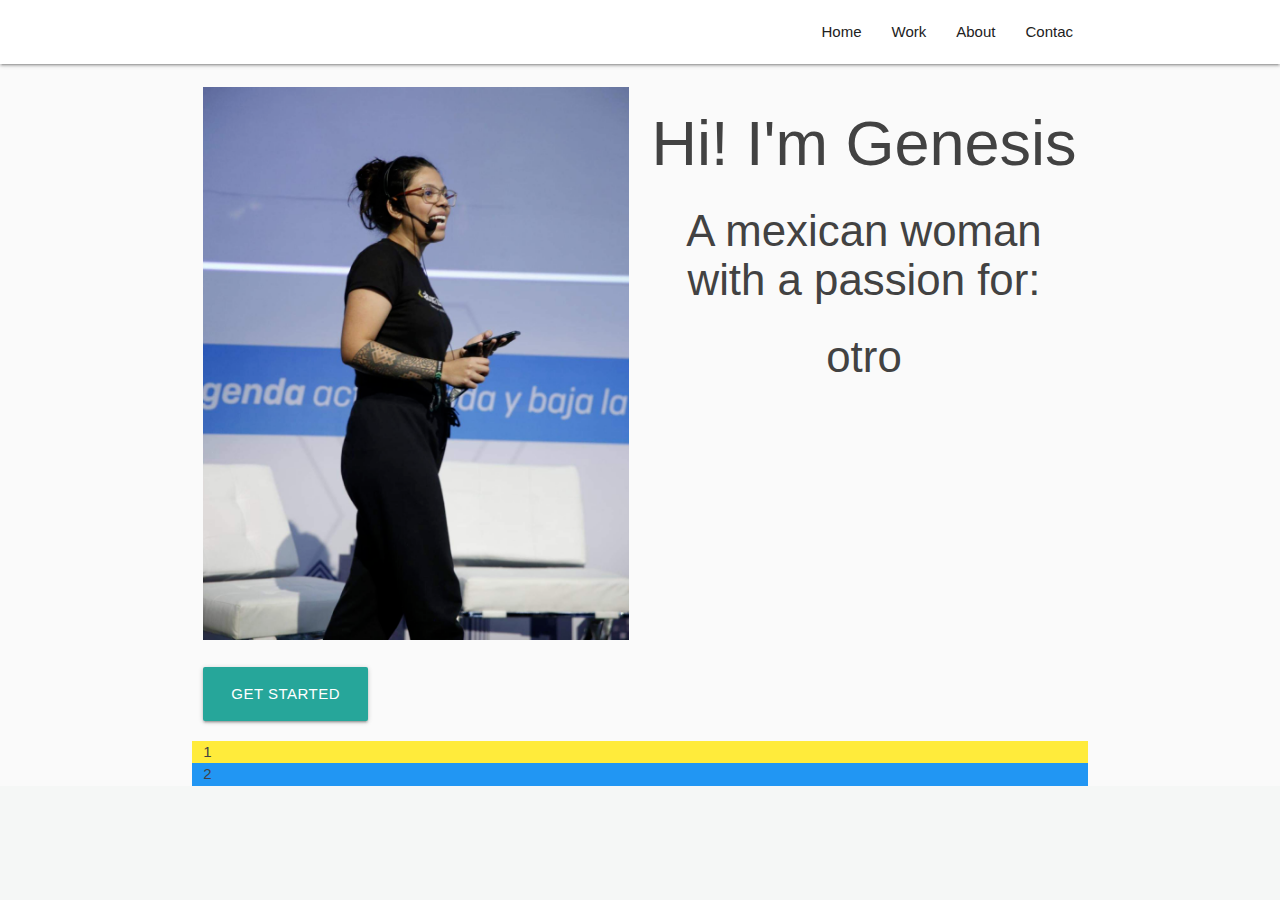
<file: index.html>
<!DOCTYPE html>
<html lang="en">
<head>
  <meta charset="UTF-8">
  <meta name="viewport" content="width=device-width, initial-scale=1.0">
  <meta http-equiv="X-UA-Compatible" content="ie=edge">
  
  <link href="https://fonts.googleapis.com/icon?family=Material+Icons" rel="stylesheet">
  <!-- Compiled and minified CSS -->
  <link href="src/style.css" type="text/css" rel="stylesheet" media="screen,projection"/>
  <link rel="stylesheet" href="https://cdnjs.cloudflare.com/ajax/libs/materialize/1.0.0/css/materialize.min.css"> 
       
  <title>Gen</title>
</head>
<body class="grey lighten-5">
  <nav class="white" role="navigation">
    <div class="nav-wrapper container">
      <a id="logo-container" href="#" class="brand-logo circles"></a>
      <ul class="right hide-on-med-and-downs">
        <li class="grey-text"><a href="#" class="grey-text text-darken-4">Home</a></li>
        <li><a href="#" class="grey-text text-darken-4">Work</a></li>
        <li><a href="#" class="grey-text text-darken-4">About</a></li>
        <li><a href="#" class="grey-text text-darken-4">Contac</a></li>
      </ul>

      <!-- NavBar Responsive -->

      <ul id="nav-mobile" class="sidenav">
        <li><a href="#">Home</a></li>
        <li><a href="#">Work</a></li>
        <li><a href="#">About</a></li>
        <li><a href="#">Contac</a></li>
      </ul>
      <a href="#" data-target="nav-mobile" class="sidenav-trigger"><i class="material-icons">menu</i></a>
    </div>
  </nav>

  <!-- Home Seccion -->
  <div class="container">
    <div class="row">
        <br>
      <div class="col m6 s12">
        <img class="responsive-img" src="img/talent_land.png" alt="">
      </div>
      <div class="col m6  s12">
        <br> 
        <h1 class="header center">Hi! I'm Genesis</h1>
        <h3 class="header center">A mexican woman <br> with a passion for:</h3>
        
        <h3 class="center" id="loopText">otro</h3>
      </div>
    </div>
    <div class="row">
      <div class="col m3">
      <a class="btn-large waves-effect waves-light teal lighten-1">Get Started</a>
    </div>
    </div>
  </div>

  <div class="container">
    <div class="row">
      <div class="col m12 s12 yellow">1</div>
      <div class="col m12  s12 blue">2</div>
    </div>
  </div>
    <!-- Compiled and minified JavaScript -->
    <script src="https://cdnjs.cloudflare.com/ajax/libs/materialize/1.0.0/js/materialize.min.js"></script>

</body>
</html>
</file>
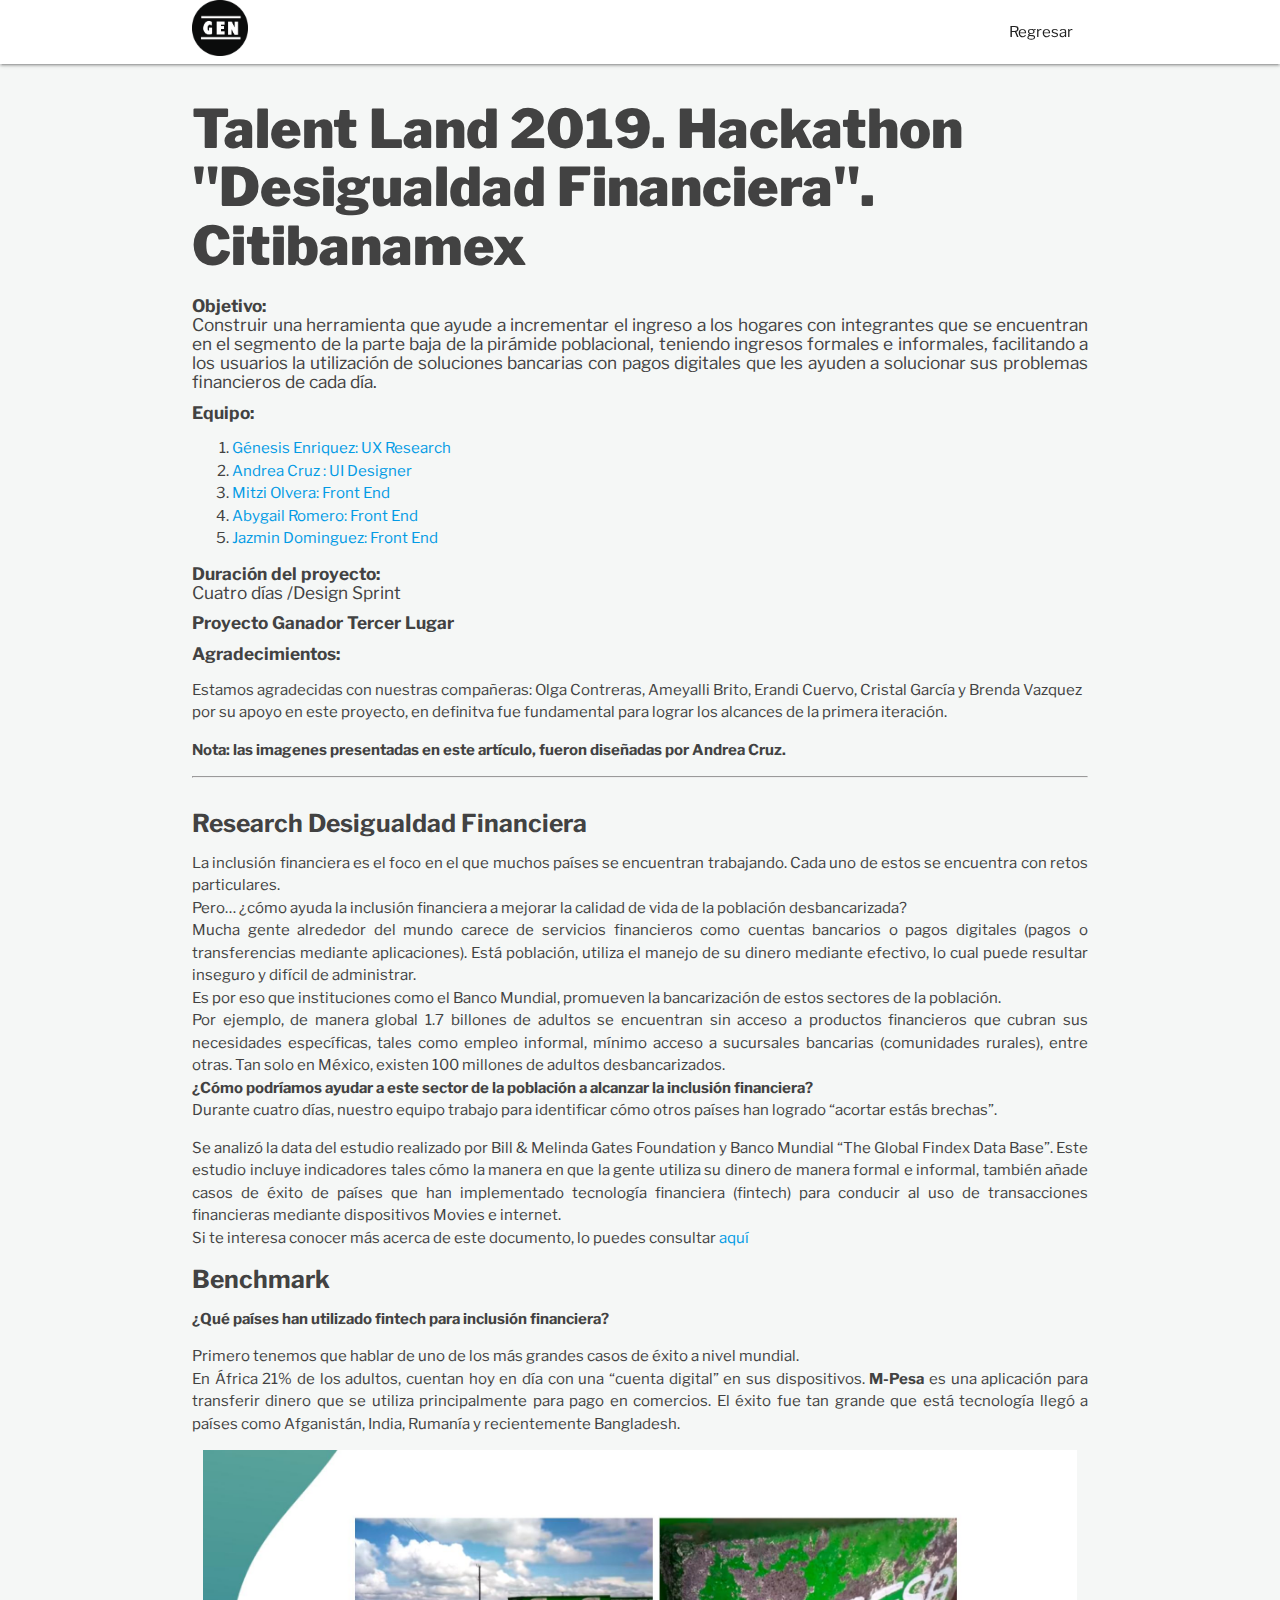
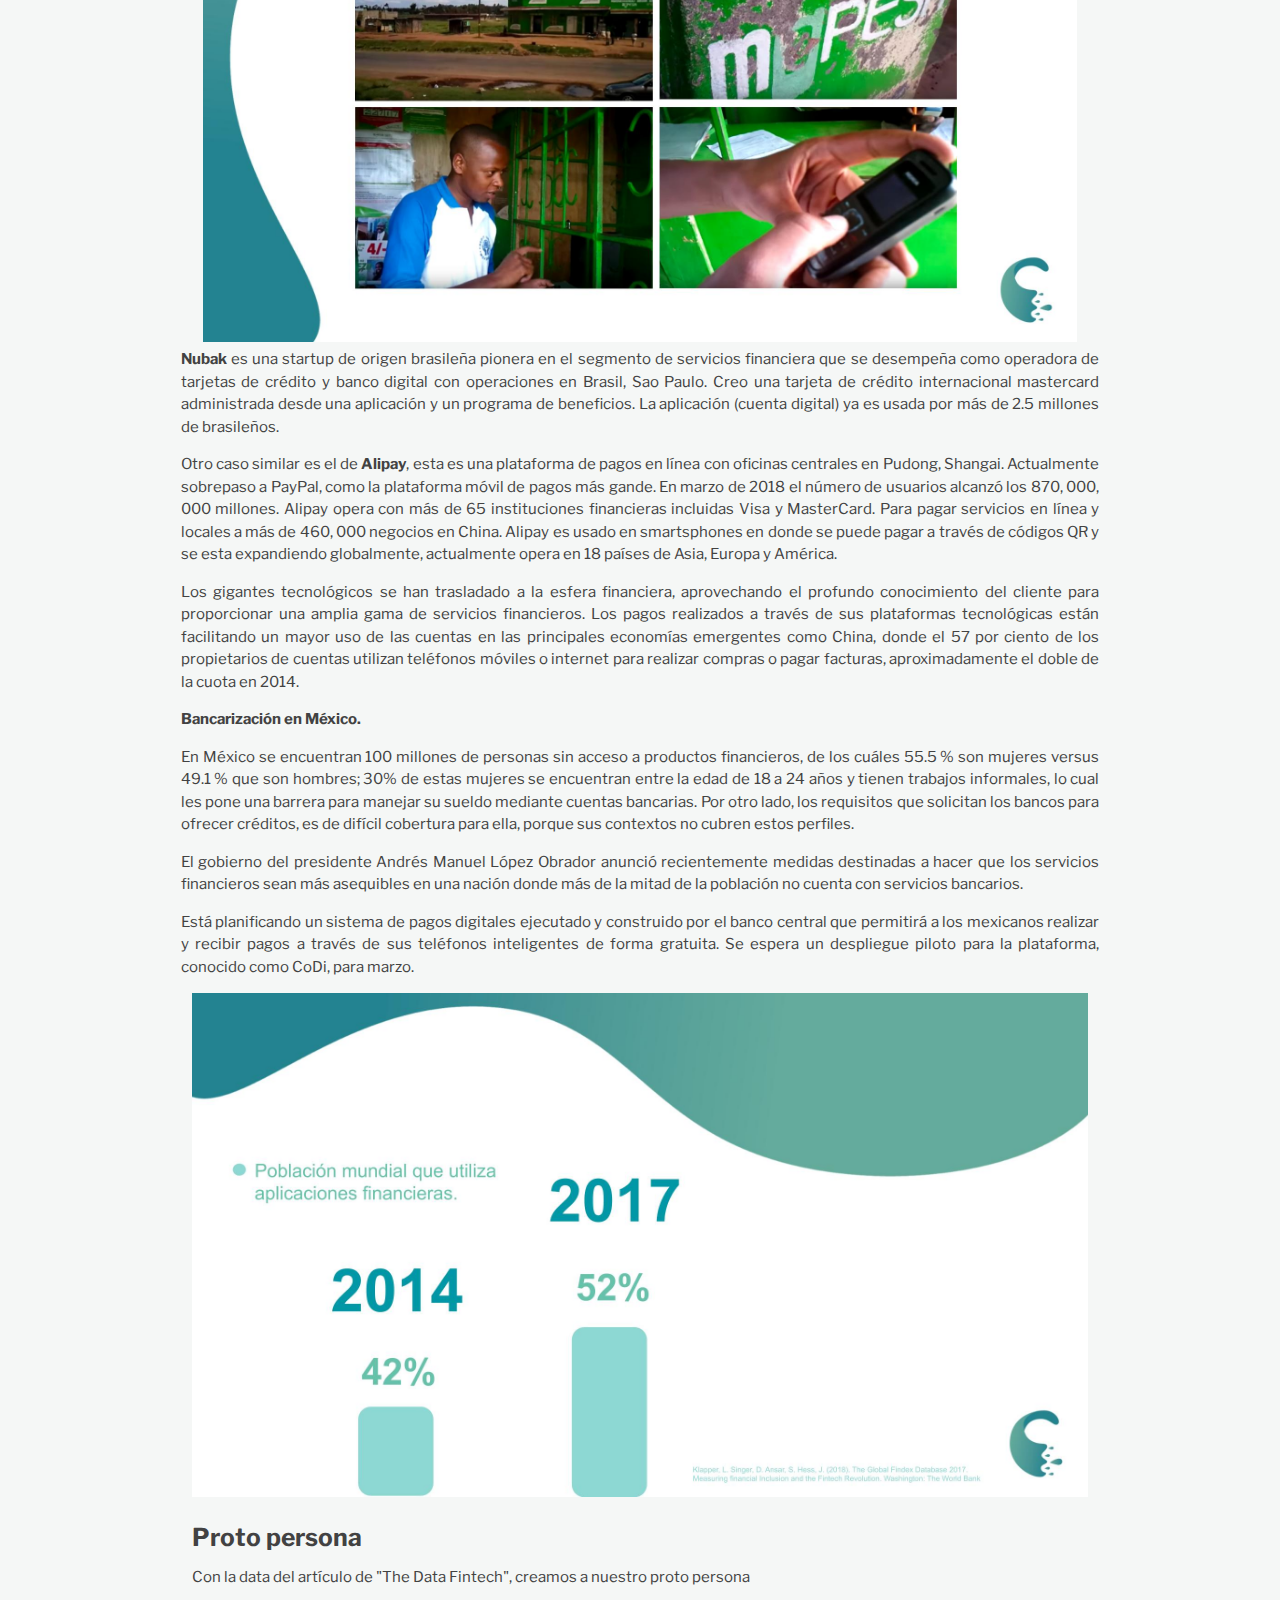
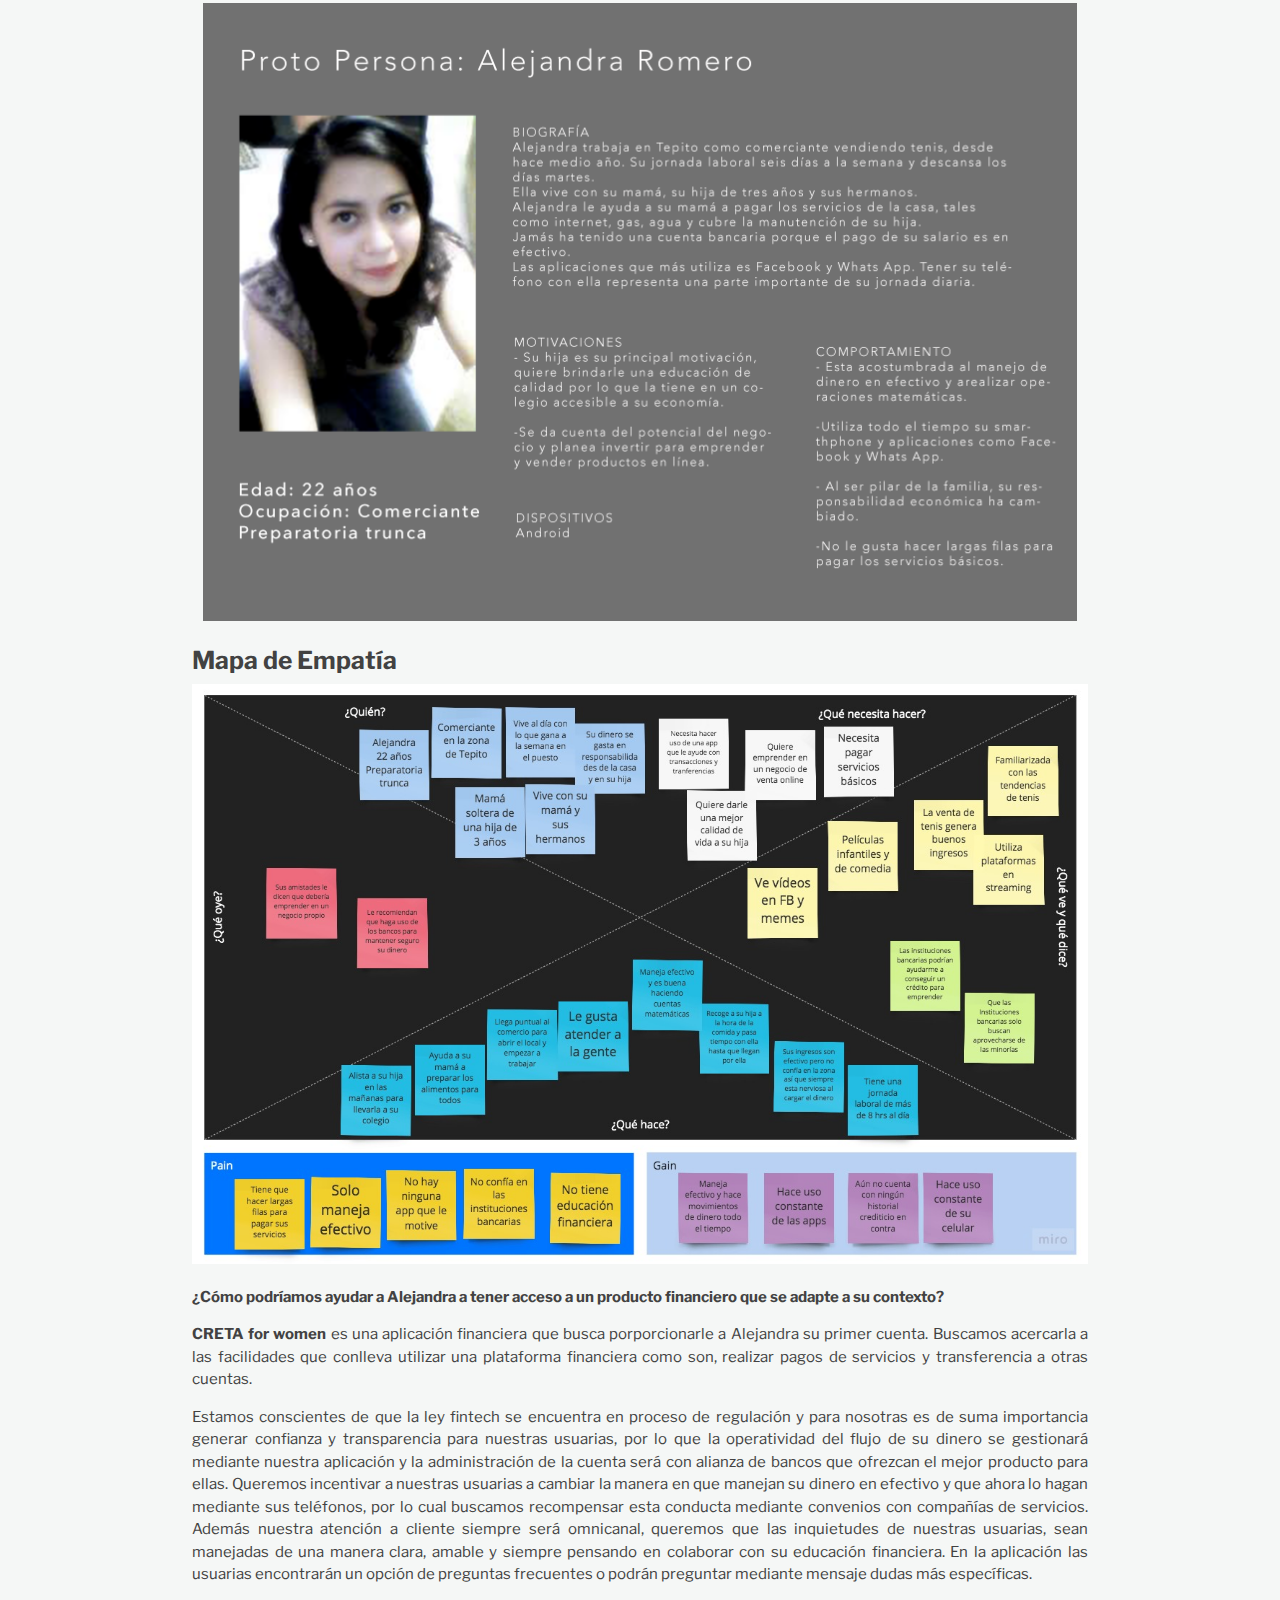
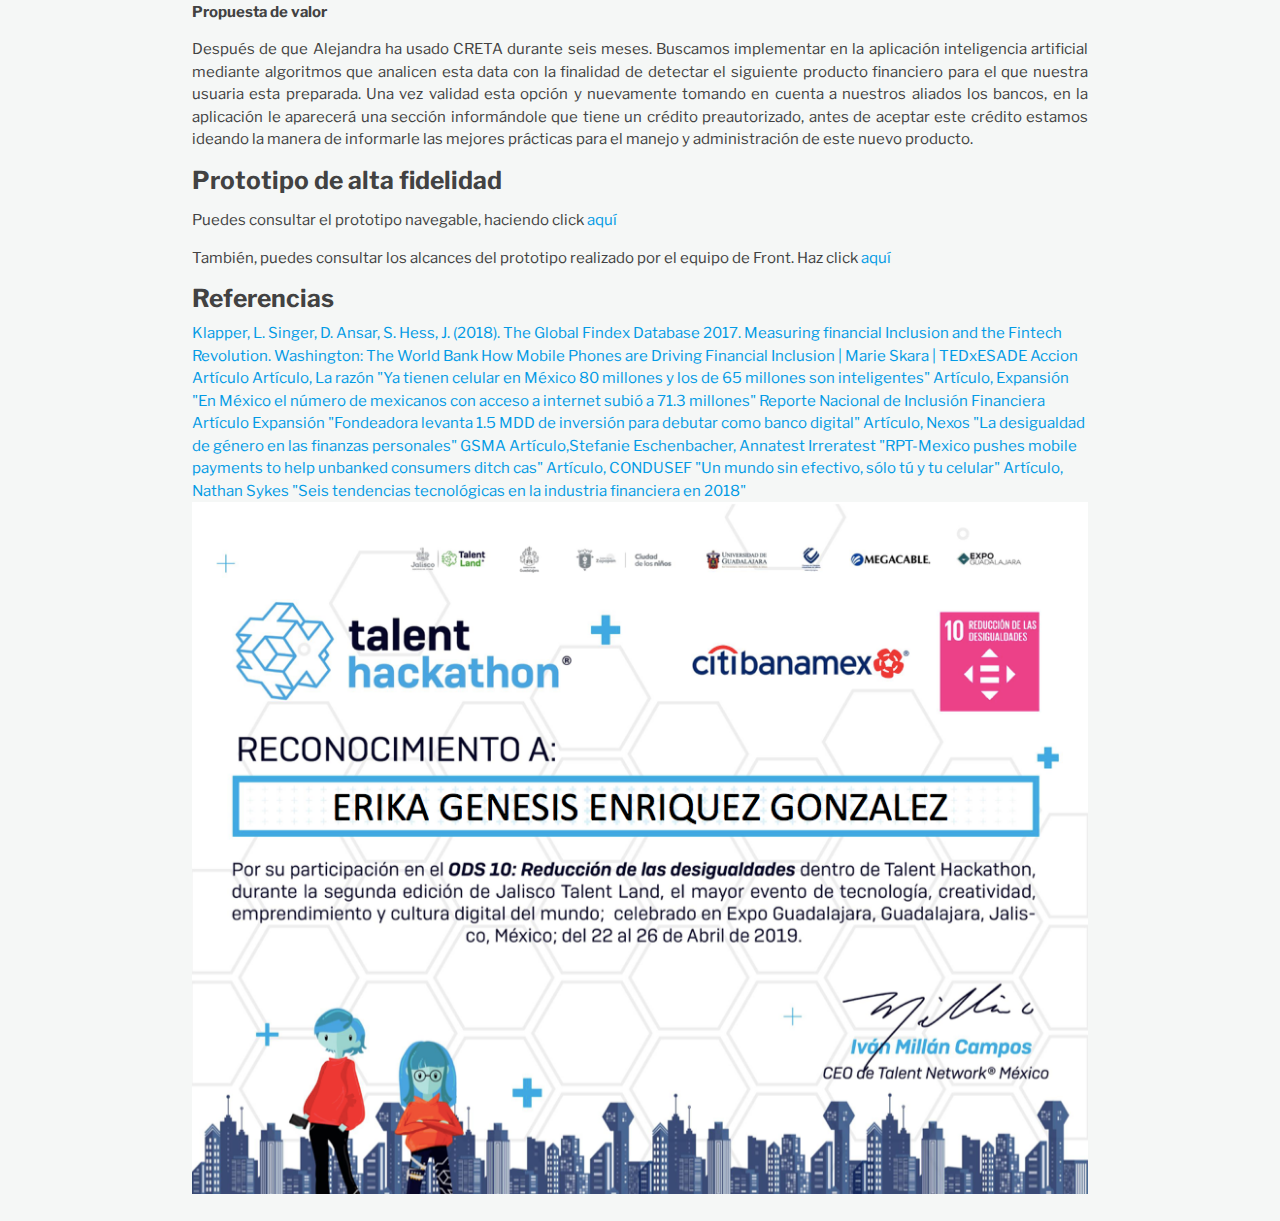
<file: src/proyectos/creta.html>
<!DOCTYPE html>
<html lang="en">
<head>
    <meta charset="UTF-8">
    <meta name="viewport" content="width=device-width, initial-scale=1.0">
    <meta http-equiv="X-UA-Compatible" content="ie=edge">
          <!-- Compiled and minified CSS -->
  <link href="../style.css" type="text/css" rel="stylesheet" media="screen,projection"/>
  <link href="https://fonts.googleapis.com/css?family=Libre+Franklin:400,700,900&display=swap" rel="stylesheet">
  <link rel="stylesheet" href="https://cdnjs.cloudflare.com/ajax/libs/materialize/1.0.0/css/materialize.min.css"> 
  <link href="https://fonts.googleapis.com/icon?family=Material+Icons" rel="stylesheet">

    <title>Proyecto Creta</title>
</head>
<body>
    <div class="navbar-fixed">
        <nav class="white" role="navigation">
          <div class="nav-wrapper container"> 
            <div id="logo-container" href="/Portafolio/indexE.html" class="brand-logo"><img class="responsive-img" src="../../img/logo_1.png" width="56" height="auto"></div>
            <a href="#" data-target="nav-mobile" class="sidenav-trigger grey-text text-darken-4"><i class="material-icons">menu</i></a>
            <ul class="right hide-on-med-and-down">
              <li><a href="/Portafolio/indexE.html"  class="grey-text text-darken-4">Regresar</a></li>
              <!-- <li><a href="" class="grey-text text-darken-4">PORTAFOLIO</a></li>
              <li><a href="#" class="grey-text text-darken-4">SOBRE MI</a></li>
              <li><a href="#" class="grey-text text-darken-4">CONTACTO</a></li>
              <li><a href="#" class="grey-text text-darken-4">EN</a></li> -->
            </ul>
          </div>
        </div>

            <!-- NavBar Responsive -->
            <ul id="nav-mobile" class="sidenav">
              <br>
              <li><a href="/Portafolio/indexE.html">Regresar</a></li>
              <!-- <li><a href="#">PORTAFOLIO</a></li>
              <li><a href="#">SOBRE MI</a></li>
              <li><a href="#">CONTACTO</a></li>
              <li><a href="#">EN</a></li> -->
            </ul>
        </nav>

        <div class="container">
            <h2 class="section-headers">Talent Land 2019. Hackathon "Desigualdad Financiera". Citibanamex</h2>
            <div class="row col m12 s12">
                <h6 ALIGN="justify"> <b> Objetivo: </b> <br> Construir una herramienta que ayude a incrementar el ingreso a los hogares con integrantes que se encuentran en el segmento de la parte baja de la pirámide poblacional, teniendo ingresos formales e informales, facilitando a los usuarios la utilización de soluciones bancarias con pagos digitales que les ayuden a solucionar sus problemas financieros de cada día.</h6>
                <h6> <b>Equipo:</b></h6>
                <ol>
                    <li ALIGN="justify"> <a href="https://www.linkedin.com/in/genesis-enriquez/" target="_blank"> Génesis Enriquez: UX Research</a></li>
                    <li ALIGN="justify"> <a href="https://www.linkedin.com/in/andiecruz/" target="_blank"> Andrea Cruz : UI Designer</a></li>
                    <li ALIGN="justify"> <a href="http://www.linkedin.com/in/mitziolvera" target="_blank">Mitzi Olvera: Front End</a> </li>
                    <li ALIGN="justify"> <a href="https://www.linkedin.com/in/abygail-romero/" target="_blank"> Abygail Romero: Front End</a></li>
                    <li ALIGN="justify"> <a href="https://www.linkedin.com/in/jazdominguez/" target="_blank"> Jazmin Dominguez: Front End</a></li>

                </ol>
                <h6> <b>Duración del proyecto:</b> <br> Cuatro días /Design Sprint</h6>
                <h6> <b>Proyecto Ganador Tercer Lugar</b></h6>


                <h6> <b>Agradecimientos:</b></h6>
                <p ALIGN="justify"></p>Estamos agradecidas con nuestras compañeras: Olga Contreras, Ameyalli Brito, Erandi Cuervo, Cristal García y Brenda Vazquez por su apoyo en este proyecto, en definitva fue fundamental para lograr los alcances de la primera iteración.</p>
                <p ALIGN="justify"></p> <b>Nota: las imagenes presentadas en este artículo, fueron diseñadas por Andrea Cruz.</b> </p>

                <hr>

                <div class="row">
                    <div class="col m12 s12">
                            <h5> <b> Research Desigualdad Financiera</b></h5>
                            <p ALIGN="justify">La inclusión financiera es el foco en el que muchos países se encuentran trabajando. Cada uno de estos se encuentra con retos particulares. <br>

                                    Pero… ¿cómo ayuda la inclusión financiera a mejorar la calidad de vida de la población desbancarizada? <br>
                                    
                                    Mucha gente alrededor del mundo carece de servicios financieros como cuentas bancarios o pagos digitales (pagos o transferencias mediante aplicaciones). Está población, utiliza el manejo de su dinero mediante efectivo, lo cual puede resultar inseguro y difícil de administrar. <br>
                                    
                                    Es por eso que instituciones como el Banco Mundial, promueven la bancarización de estos sectores de la población. <br>
                                    
                                    Por ejemplo, de manera global 1.7 billones de adultos se encuentran sin acceso a productos financieros que cubran sus necesidades específicas, tales como empleo informal, mínimo acceso a sucursales bancarias (comunidades rurales), entre otras. Tan solo en México, existen 100 millones de adultos desbancarizados. <br>
                                    
                                   <b> ¿Cómo podríamos ayudar a este sector de la población a alcanzar la inclusión financiera?</b> <br>
                                    
                                    Durante cuatro días, nuestro equipo trabajo para identificar cómo otros países han logrado “acortar estás brechas”.</p>

                                    <p ALIGN="justify">Se analizó la data del estudio realizado por Bill & Melinda Gates Foundation y Banco Mundial “The Global Findex Data Base”. Este estudio incluye indicadores tales cómo la manera en que la gente utiliza su dinero de manera formal e informal, también añade casos de éxito de países que han implementado tecnología financiera (fintech) para conducir al uso de transacciones financieras mediante dispositivos Movies e internet. <br>

                                            Si te interesa conocer más acerca de este documento, lo puedes consultar <a href="https://globalfindex.worldbank.org/"> aquí</a></p>

                                            <h5> <b> Benchmark</b></h5>

                                            <p ALIGN="justify"> <b>¿Qué países han utilizado fintech para inclusión financiera?</b> </p>

                                            <p ALIGN="justify">Primero tenemos que hablar de uno de los más grandes casos de éxito a nivel mundial. <br>
                                                    En África 21% de los adultos, cuentan hoy en día con una “cuenta digital” en sus dispositivos. <b>M-Pesa</b> es una aplicación para transferir dinero que se utiliza principalmente para pago en comercios. El éxito fue tan grande que está tecnología llegó a países como Afganistán, India, Rumanía y recientemente Bangladesh.</p>
                                                    <div class="col m12 s12 center">
                                                            <img src="../proyectos/img_proyectos/Creta/m_pesa.jpg" alt="" class="center responsive-img">
                                                          </div>
                                                        </div>
                      
                                            <p ALIGN="justify"> <b> Nubak</b> es una startup de origen brasileña pionera en el segmento de servicios financiera que se desempeña como operadora de tarjetas de crédito y banco digital con operaciones en Brasil, Sao Paulo. Creo una tarjeta de crédito internacional mastercard administrada desde una aplicación y un programa de beneficios. La aplicación (cuenta digital) ya es usada por más de 2.5 millones de brasileños.</p>
                                            <p ALIGN="justify"> Otro caso similar es el de  <b> Alipay</b>, esta es una plataforma de pagos en línea con oficinas centrales en Pudong, Shangai. Actualmente sobrepaso a PayPal, como la plataforma móvil de pagos más gande. En marzo de 2018 el número de usuarios alcanzó los 870, 000, 000 millones. Alipay opera con más de 65 instituciones financieras incluidas Visa y MasterCard. Para pagar servicios en línea y locales a más de 460, 000 negocios en China. Alipay es usado en smartsphones en donde se puede pagar a través de códigos QR y se esta expandiendo globalmente, actualmente opera en 18 países de Asia, Europa y América.</p>
                                            <p ALIGN="justify">Los gigantes tecnológicos se han trasladado a la esfera financiera, aprovechando el profundo conocimiento del cliente para proporcionar una amplia gama de servicios financieros. Los pagos realizados a través de sus plataformas tecnológicas están facilitando un mayor uso de las cuentas en las principales economías emergentes como China, donde el 57 por ciento de los propietarios de cuentas utilizan teléfonos móviles o internet para realizar compras o pagar facturas, aproximadamente el doble de la cuota en 2014.</p>
                                            <p ALIGN="justify"> <b>Bancarización en México.</b> </p>
                                            <p ALIGN="justify">En México se encuentran 100 millones de personas sin acceso a productos financieros, de los cuáles 55.5 % son mujeres versus 49.1 % que son hombres; 30% de estas mujeres se encuentran entre la edad de 18 a 24 años y tienen trabajos informales, lo cual les pone una barrera para manejar su sueldo mediante cuentas bancarias. Por otro lado, los requisitos que solicitan los bancos para ofrecer créditos, es de difícil cobertura para ella, porque sus contextos no cubren estos perfiles.</p>
                                            <p ALIGN="justify">El gobierno del presidente Andrés Manuel López Obrador anunció recientemente medidas destinadas a hacer que los servicios financieros sean más asequibles en una nación donde más de la mitad de la población no cuenta con servicios bancarios.</p>
                                            <p ALIGN="justify">Está planificando un sistema de pagos digitales ejecutado y construido por el banco central que permitirá a los mexicanos realizar y recibir pagos a través de sus teléfonos inteligentes de forma gratuita. Se espera un despliegue piloto para la plataforma, conocido como CoDi, para marzo.</p>
                                            <div class="col m12 s12 center">
                                                    <img src="../proyectos/img_proyectos/Creta/consume_telefonia.jpg" alt="" class="center responsive-img">
                                                  </div>    
                                                </div>

                                                <h5> <b> Proto persona</b></h5>
                                            <p ALIGN="justify">Con la data del artículo de "The Data Fintech", creamos a nuestro proto persona</p>
                                            <div class="col m12 s12 center">
                                                    <img src="../proyectos/img_proyectos/Creta/protoPersona.png" alt="" class="center responsive-img">
                                                  </div>    
                                                </div>

                                                <h5> <b> Mapa de Empatía</b></h5>
                                                <div class="col m12 s12 center">
                                                        <img src="../proyectos/img_proyectos/Creta/mapa_empatia.jpg" alt="" class="center responsive-img">
                                                      </div>  
                                                      <p ALIGN="justify"> <b>¿Cómo podríamos ayudar a Alejandra a tener acceso a un producto financiero que se adapte a su contexto?</b> </p>
                                                      <p ALIGN="justify"> <b> CRETA for women</b> es una aplicación financiera que busca porporcionarle a Alejandra su primer cuenta. Buscamos acercarla a las facilidades que conlleva utilizar una plataforma financiera como son, realizar pagos de servicios y transferencia a otras cuentas.</p>
                                                      <p ALIGN="justify">Estamos conscientes de que la ley fintech se encuentra en proceso de regulación y para nosotras es de suma importancia generar confianza y transparencia para nuestras usuarias, por lo que la operatividad del flujo de su dinero se gestionará mediante nuestra aplicación y la administración de la cuenta será con alianza de bancos que ofrezcan el mejor producto para ellas. Queremos incentivar a nuestras usuarias a cambiar la manera en que manejan su dinero en efectivo y que ahora lo hagan mediante sus teléfonos, por lo cual buscamos recompensar esta conducta mediante convenios con compañías de servicios. Además nuestra atención a cliente siempre será omnicanal, queremos que las inquietudes de nuestras usuarias, sean manejadas de una manera clara, amable y siempre pensando en colaborar con su educación financiera. En la aplicación las usuarias encontrarán un opción de preguntas frecuentes o podrán preguntar mediante mensaje dudas más específicas.</p>
                                                      <p ALIGN="justify"> <b>Propuesta de valor</b> </p>
                                                      <p ALIGN="justify">Después de que Alejandra ha usado CRETA durante seis meses. Buscamos implementar en la aplicación inteligencia artificial mediante algoritmos que analicen esta data con la finalidad de detectar el siguiente producto financiero para el que nuestra usuaria esta preparada. Una vez validad esta opción y nuevamente tomando en cuenta a nuestros aliados los bancos, en la aplicación le aparecerá una sección informándole que tiene un crédito preautorizado, antes de aceptar este crédito estamos ideando la manera de informarle las mejores prácticas para el manejo y administración de este nuevo producto.</p>

                                                      <h5> <b> Prototipo de alta fidelidad</b></h5>

                                                      <p ALIGN="justify">Puedes consultar el prototipo navegable, haciendo click <a href="https://marvelapp.com/5g8iija/screen/56123421">aquí</a> </p>
                                                      <p ALIGN="justify">También, puedes consultar los alcances del prototipo realizado por el equipo de Front. Haz click <a href="https://mitziyolotzin.github.io/CRETA/src/index.html">aquí</a></p>


                                                      <h5> <b>Referencias</b></h5>
                                                      <a ALIGN="justify" href="">Klapper, L. Singer, D. Ansar, S. Hess, J. (2018). The Global Findex Database 2017. Measuring financial Inclusion and the Fintech Revolution. Washington: The World Bank</a>
                                                      <a ALIGN="justify" href="https://www.youtube.com/watch?v=1O83CnrKfkk"> How Mobile Phones are Driving Financial Inclusion | Marie Skara | TEDxESADE Accion Artículo</a>
                                                      <a ALIGN="justify" href="https://www.razon.com.mx/mexico/ya-tienen-celular-en-mexico-80-millones-y-los-de-65-millones-son-inteligentes/">Artículo, La razón "Ya tienen celular en México 80 millones y los de 65 millones son inteligentes"</a>
                                                      <a ALIGN="justify" href="https://expansion.mx/tecnologia/2018/02/20/en-mexico-hay-713-millones-de-mexicanos-con-acceso-a-internet">Artículo, Expansión "En México el número de mexicanos con acceso a internet subió a 71.3 millones"</a>
                                                      <a ALIGN="justify" href="https://www.cnbv.gob.mx/Inclusi%C3%B3n/Documents/Reportes%20de%20IF/Reporte%20de%20Inclusion%20Financiera%208.pdf">Reporte Nacional de Inclusión Financiera</a>
                                                      <a ALIGN="justify" href="https://expansion.mx/emprendedores/2019/03/06/fondeadora-levanta-1-5-mdd-de-inversion-para-debutar-como-banco-digital">Artículo Expansión "Fondeadora levanta 1.5 MDD de inversión para debutar como banco digital"</a>
                                                      <a ALIGN="justify" href="https://economia.nexos.com.mx/?p=1832">Artículo, Nexos "La desigualdad de género en las finanzas personales"</a>
                                                      <a ALIGN="justify" href="https://www.gsma.com/">GSMA</a>
                                                      <a ALIGN="justify" href="https://www.reuters.com/article/mexico-fintech-unbanked/rpt-mexico-pushes-mobile-payments-to-help-unbanked-consumers-ditch-cash-idUSL1N20D0GZ"> Artículo,Stefanie Eschenbacher, Annatest Irreratest "RPT-Mexico pushes mobile payments to help unbanked consumers ditch cas"</a>
                                                      <a ALIGN="justify" href="https://www.condusef.gob.mx/Revista/index.php/usuario-inteligente/servicios-financieros/330-un-mundo-sin-efectivo-solo-tu-y-tu-celular"> Artículo, CONDUSEF "Un mundo sin efectivo, sólo tú y tu celular"</a>
                                                      <a ALIGN="justify" href="https://www.bbvaopenmind.com/economia/economia-global/seis-tendencias-tecnologicas-en-la-industria-financiera-en-2018/"> Artículo, Nathan Sykes "Seis tendencias tecnológicas en la industria financiera en 2018"</a>

                                                      <div class="col m12 s12 center">
                                                            <img src="../proyectos/img_proyectos/Creta/talent_land.png" alt="" class="center responsive-img">
                                                          </div>  
    


                                                      <footer class="page-foote grey lighten-4r">
                                                            <div class="container ">
                                                            <div class="row col m12 s12">
                                                            </div>
                                                            </div>
                                                          </footer>
            
                                                    </div>

    <script src="https://cdnjs.cloudflare.com/ajax/libs/materialize/1.0.0/js/materialize.min.js"></script>
    <script src="../init.js"></script>
    <script src="../main.js"></script>
</body>
</html>
</file>
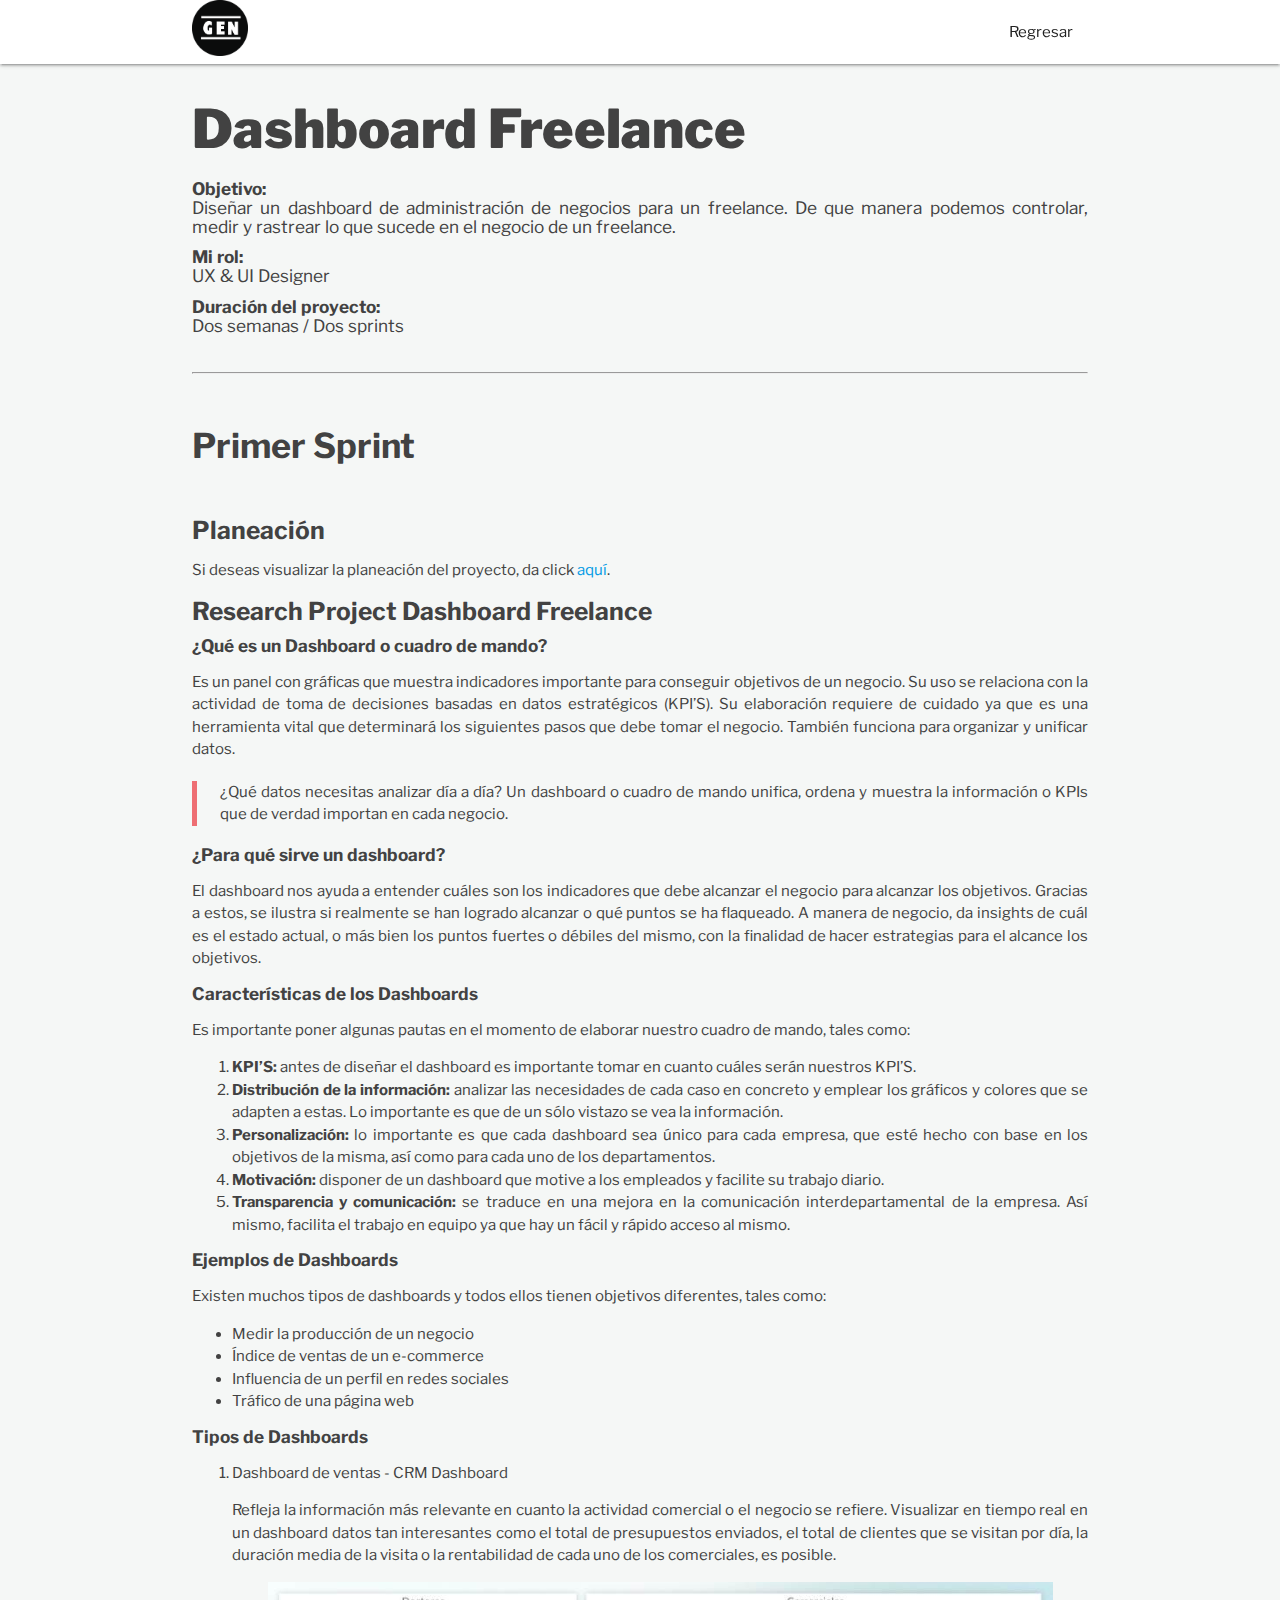
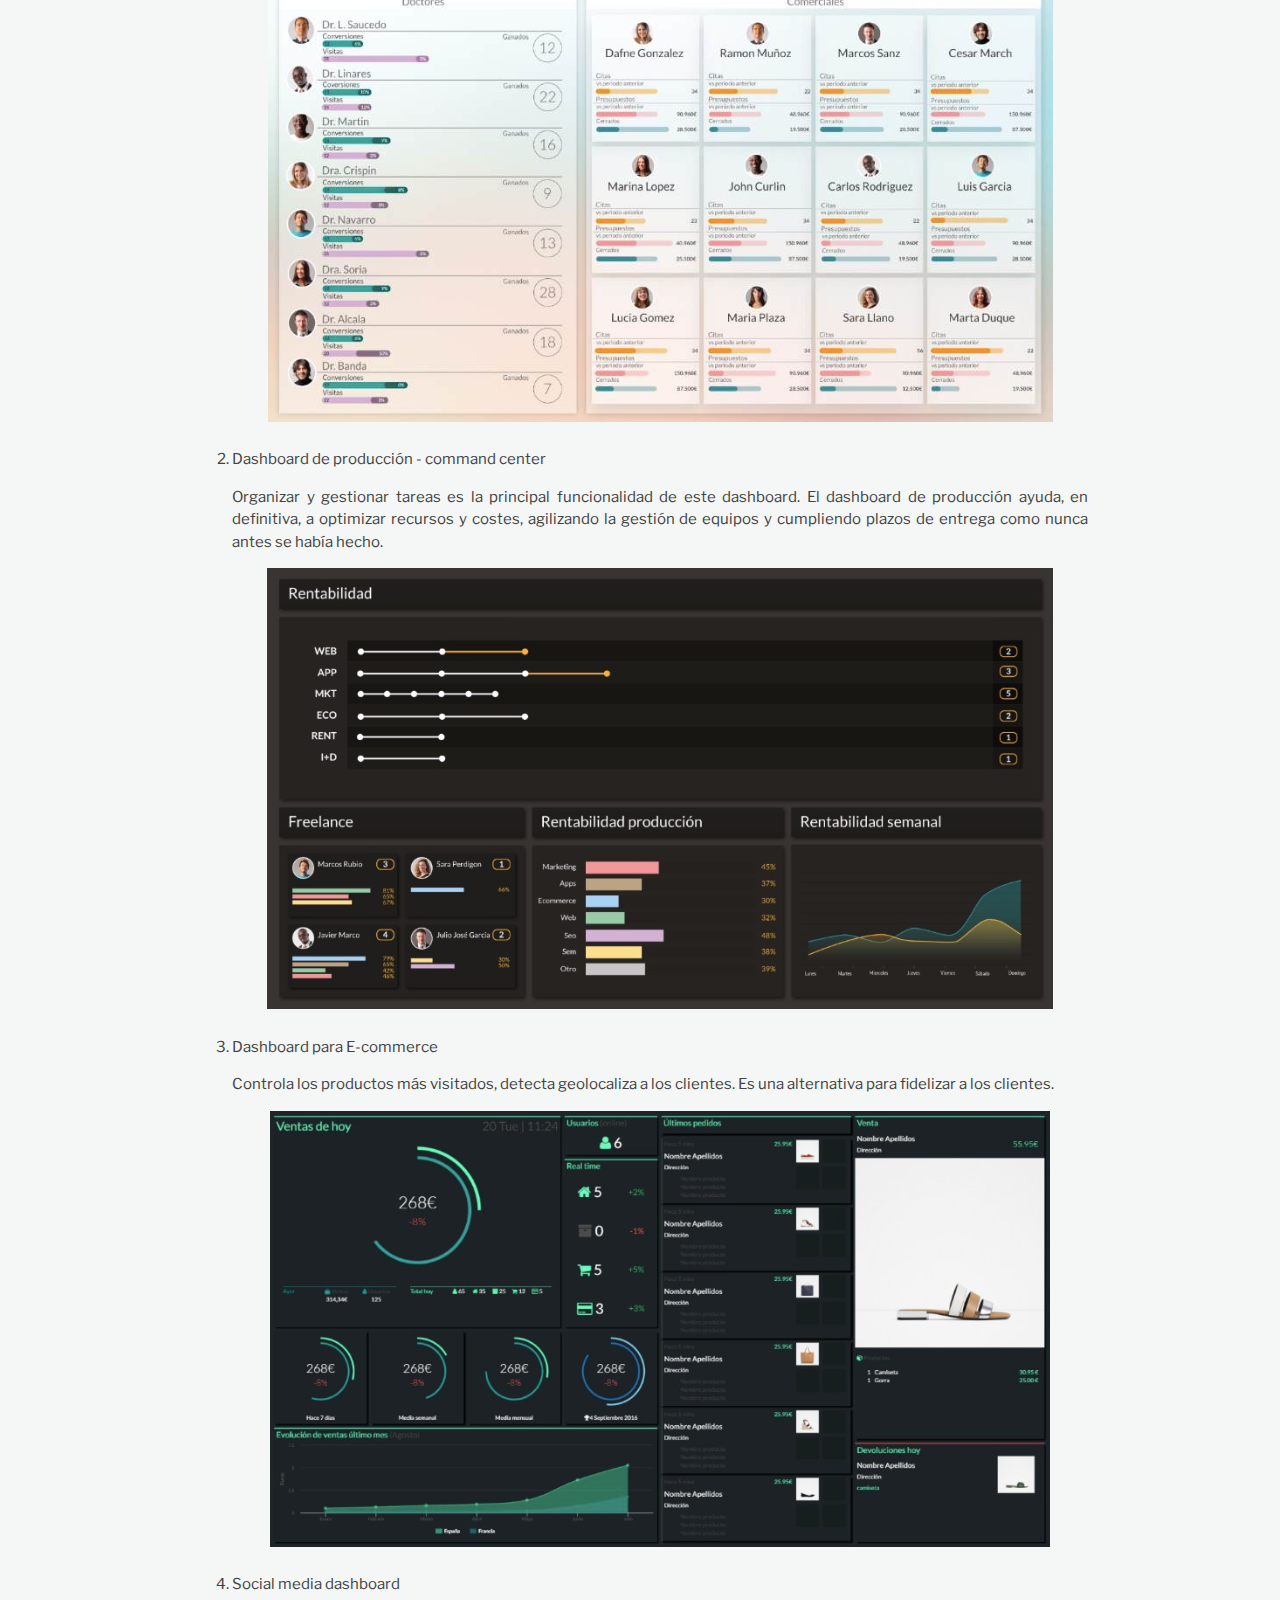
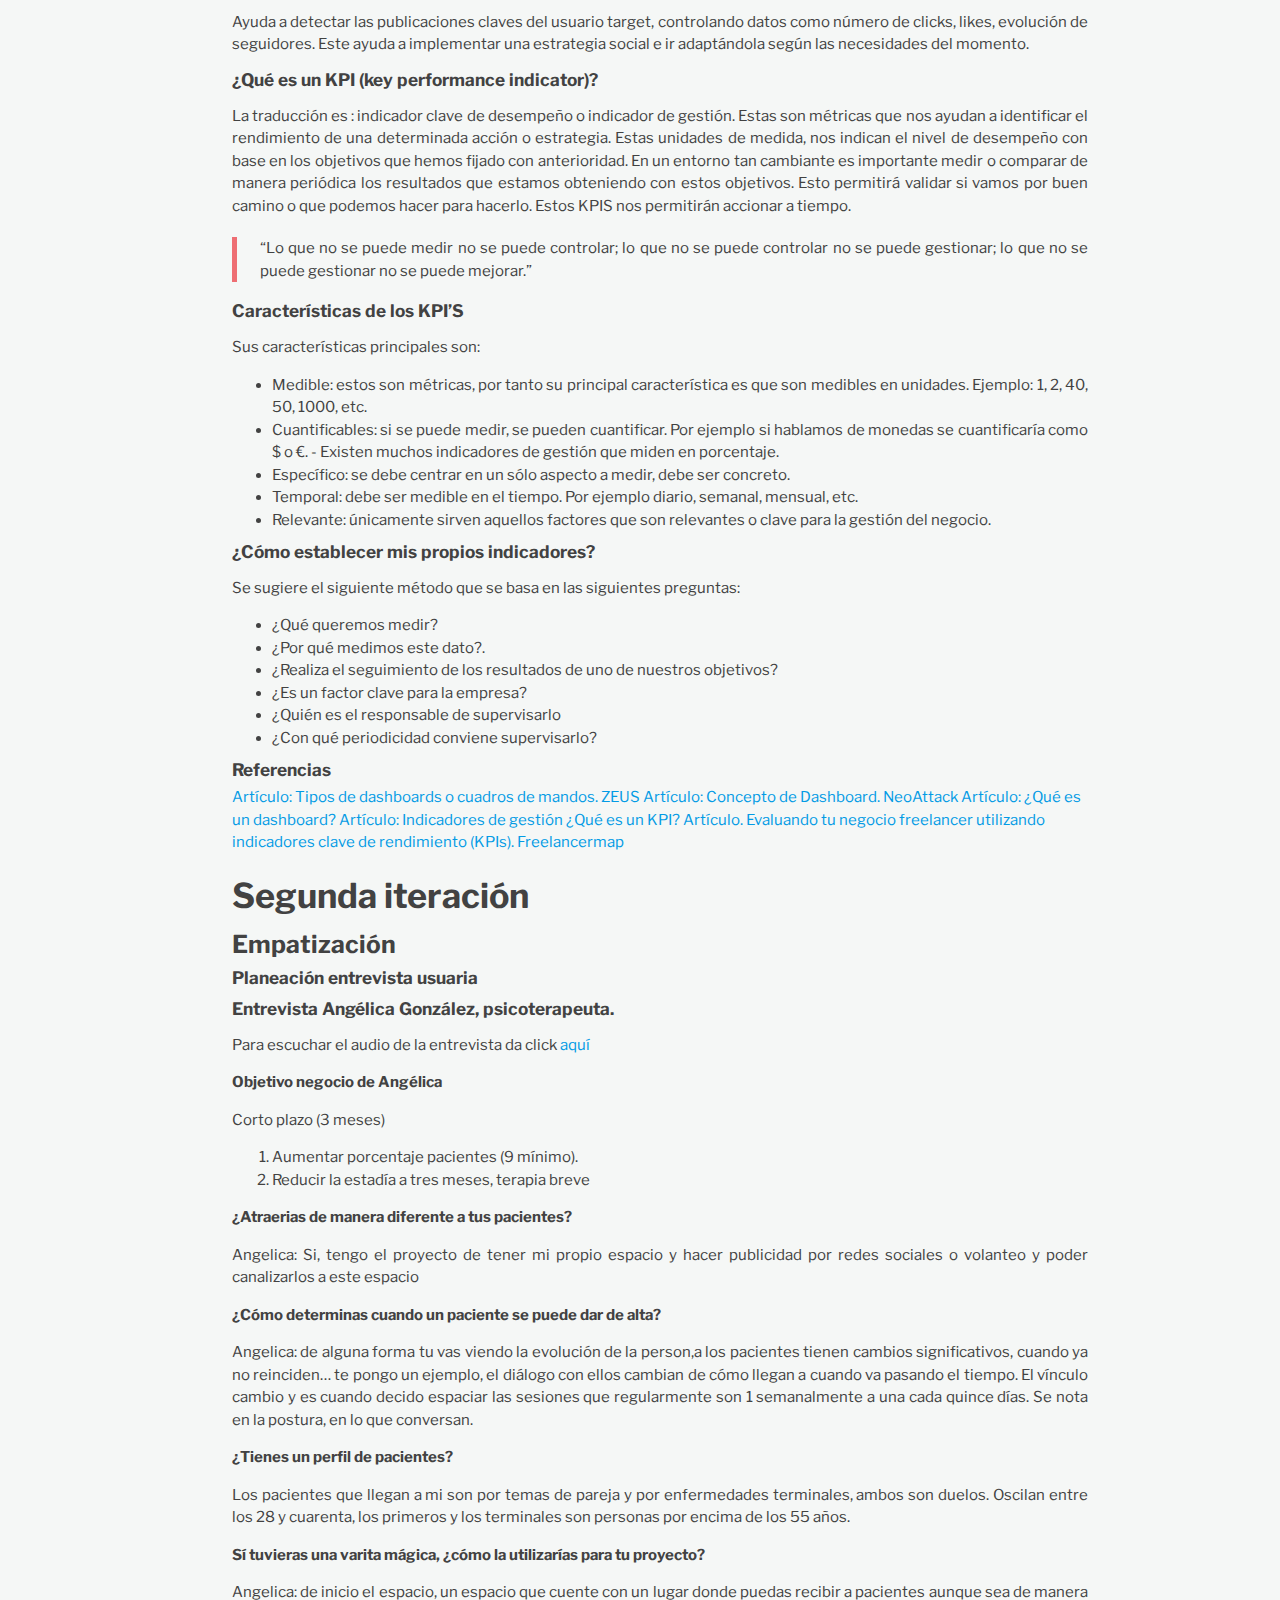
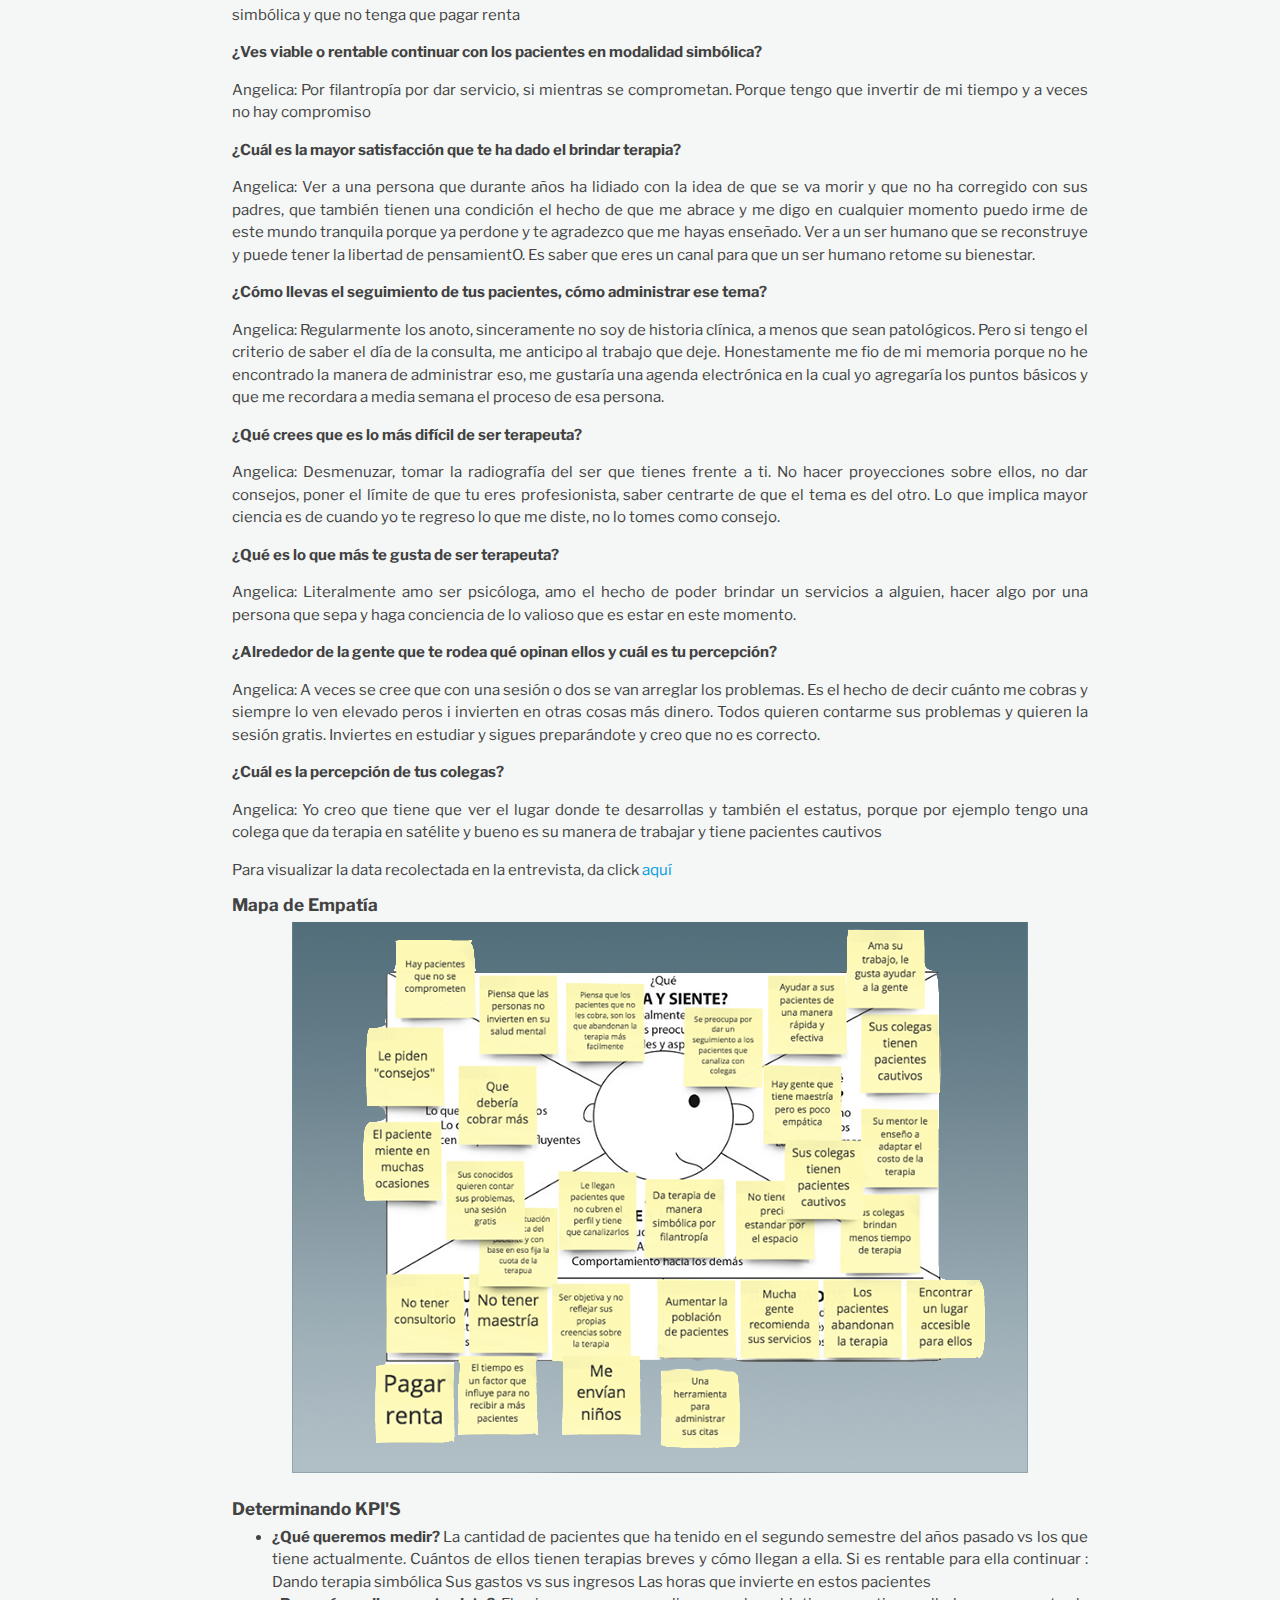
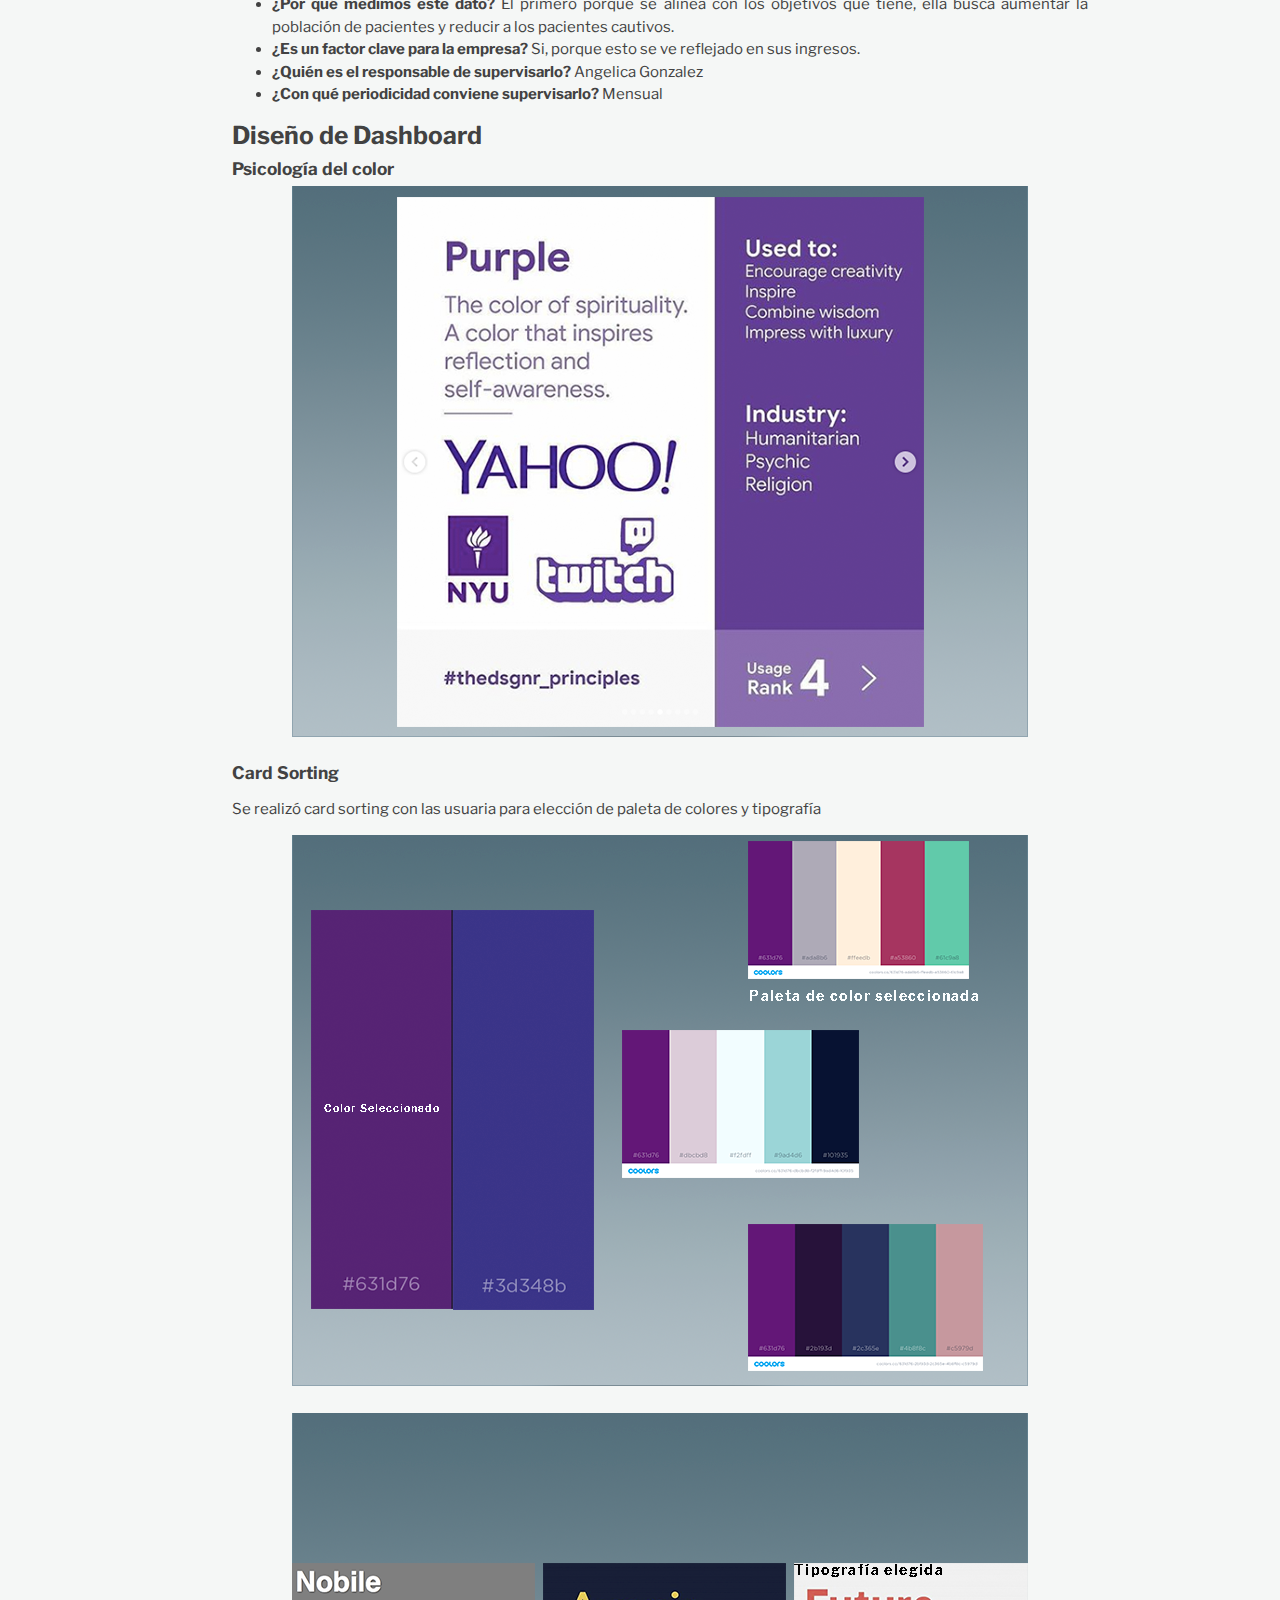
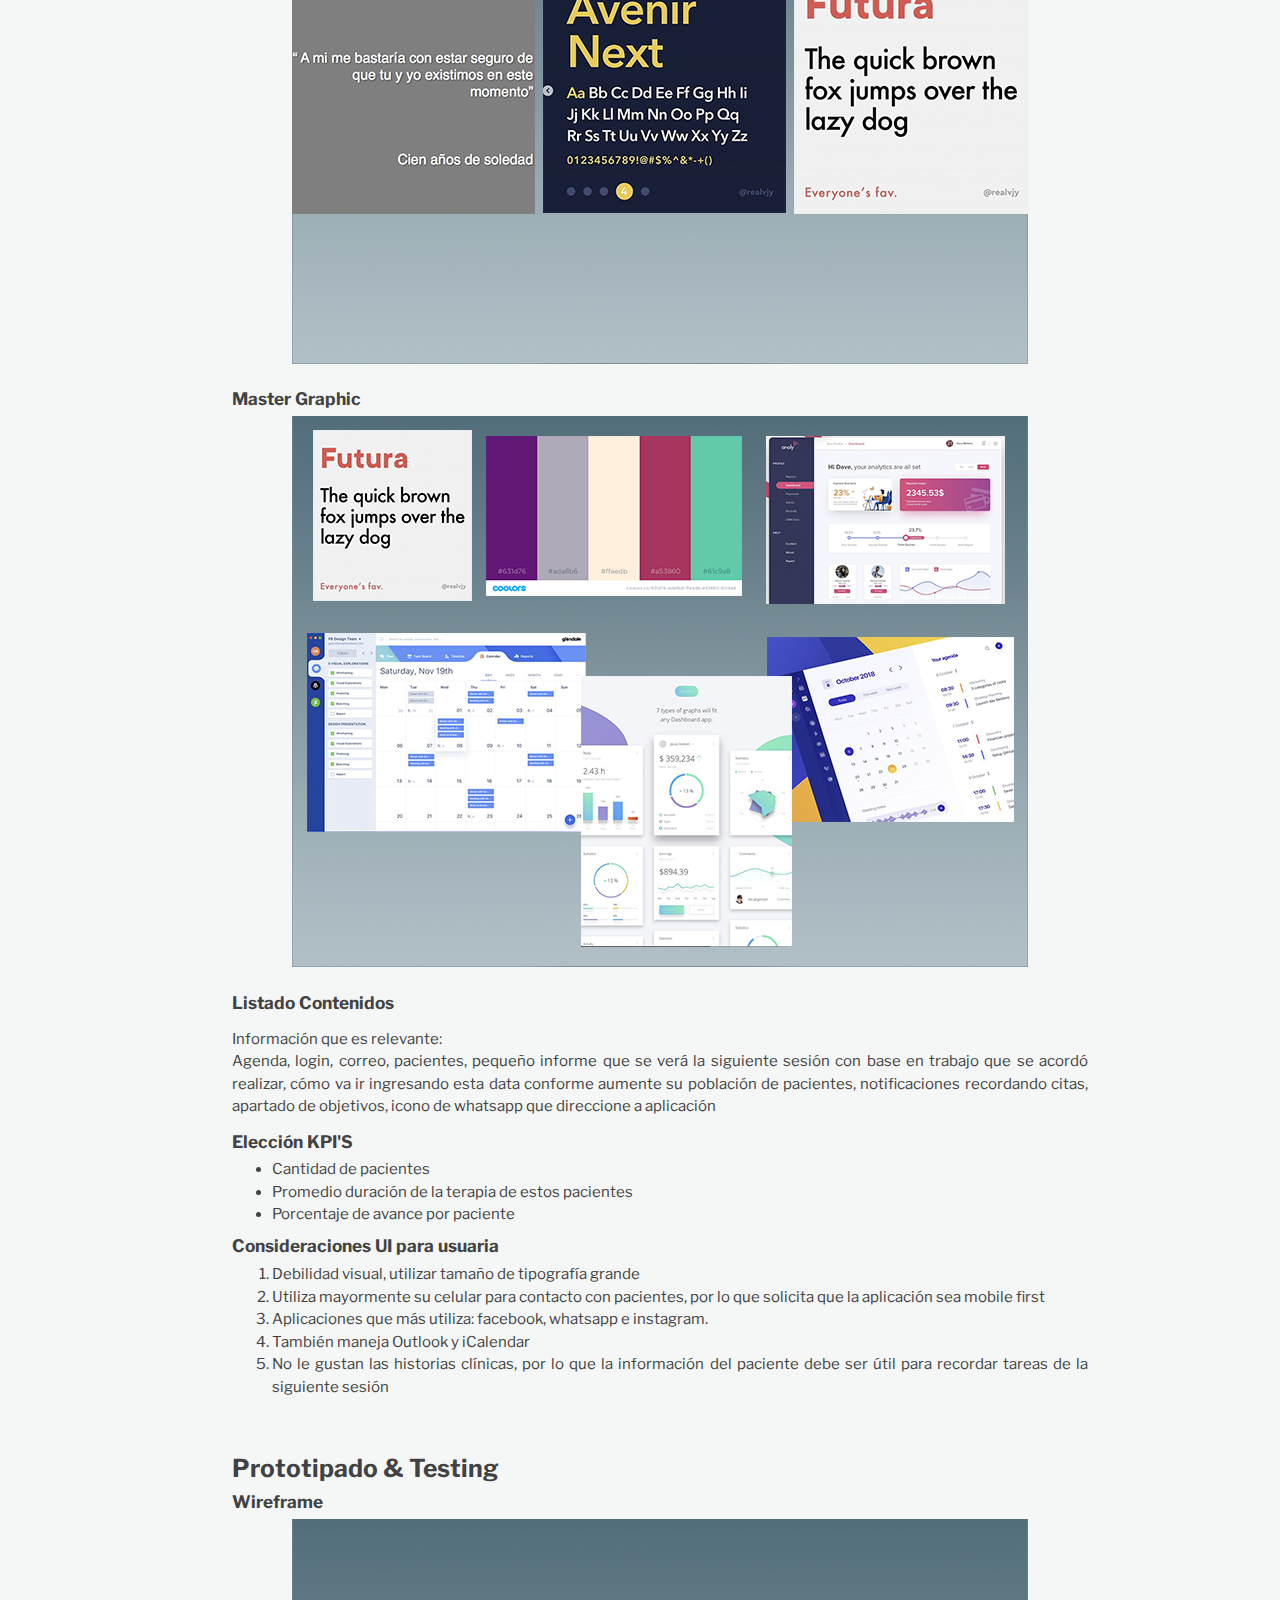
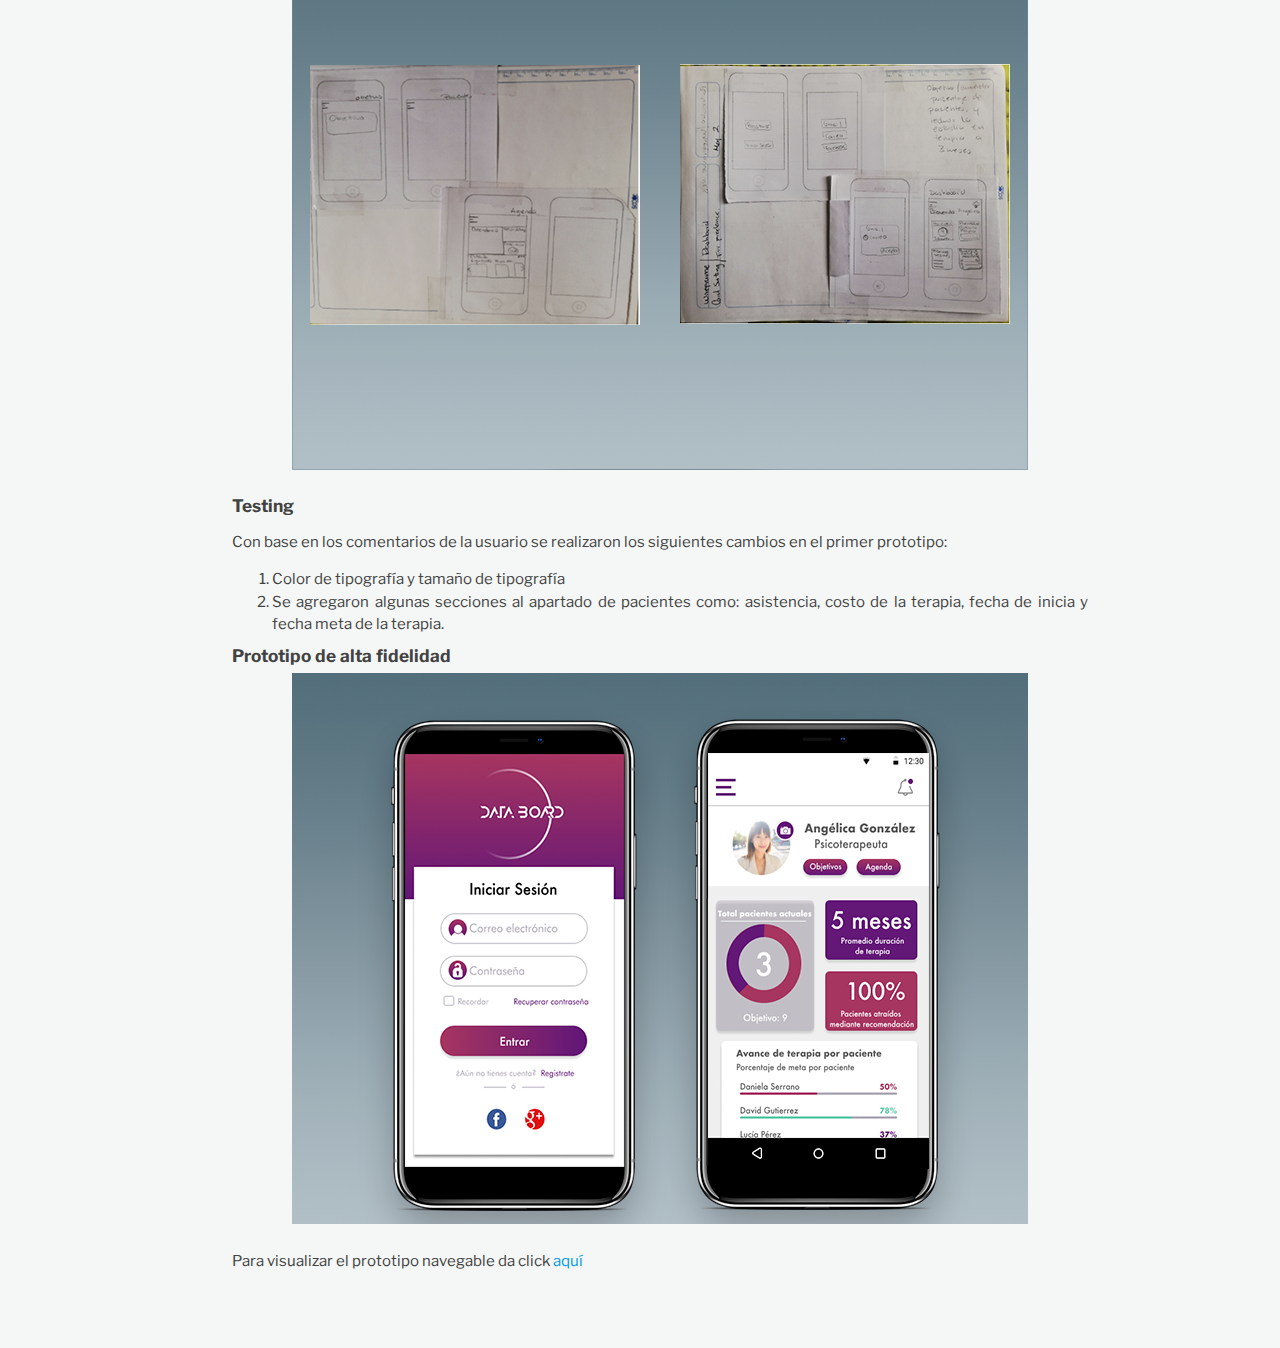
<file: src/proyectos/projects_dashboard.html>
<!DOCTYPE html>
<html lang="en">
<head>
    <meta charset="UTF-8">
    <meta name="viewport" content="width=device-width, initial-scale=1.0">
    <meta http-equiv="X-UA-Compatible" content="ie=edge">
      <!-- Compiled and minified CSS -->
  <link href="../style.css" type="text/css" rel="stylesheet" media="screen,projection"/>
  <link href="https://fonts.googleapis.com/css?family=Libre+Franklin:400,700,900&display=swap" rel="stylesheet">
  <link rel="stylesheet" href="https://cdnjs.cloudflare.com/ajax/libs/materialize/1.0.0/css/materialize.min.css"> 
  <link href="https://fonts.googleapis.com/icon?family=Material+Icons" rel="stylesheet">
    

    <title>Proyecto Dashboard</title>
</head>
<body>
        <div class="navbar-fixed">
                <nav class="white" role="navigation">
                  <div class="nav-wrapper container"> 
                    <div id="logo-container" href="/Portafolio/indexE.html" class="brand-logo"><img class="responsive-img" src="../../img/logo_1.png" width="56" height="auto"></div>
                    <a href="#" data-target="nav-mobile" class="sidenav-trigger grey-text text-darken-4"><i class="material-icons">menu</i></a>
                    <ul class="right hide-on-med-and-down">
                      <li><a href="/Portafolio/indexE.html"  class="grey-text text-darken-4">Regresar</a></li>
                      <!-- <li><a href="" class="grey-text text-darken-4">PORTAFOLIO</a></li>
                      <li><a href="#" class="grey-text text-darken-4">SOBRE MI</a></li>
                      <li><a href="#" class="grey-text text-darken-4">CONTACTO</a></li>
                      <li><a href="#" class="grey-text text-darken-4">EN</a></li> -->
                    </ul>
                  </div>
                </div>
              
              
                    <!-- NavBar Responsive -->
              
                    <ul id="nav-mobile" class="sidenav">
                      <br>
                      <li><a href="/Portafolio/indexE.html">Regresar</a></li>
                      <!-- <li><a href="#">PORTAFOLIO</a></li>
                      <li><a href="#">SOBRE MI</a></li>
                      <li><a href="#">CONTACTO</a></li>
                      <li><a href="#">EN</a></li> -->
                    </ul>
                </nav>
              
                <div class="container">

                        <h2 class="section-headers">Dashboard Freelance</h2>
                        <div class="row col m12 s12">
                            <h6 ALIGN="justify"> <b> Objetivo: </b> <br> Diseñar un dashboard de administración de negocios para un freelance. De que manera podemos controlar, medir y rastrear lo que sucede en el negocio de un freelance.</h6>
                            <h6> <b>Mi rol:</b> <br> UX & UI Designer</h6>
                            <h6> <b>Duración del proyecto:</b> <br> Dos semanas / Dos sprints</h6>
                            <br>

                            <hr>
                            <br>

                            <h4> <b>Primer Sprint</b></h4>
                            <br>

                            <h5> <b>Planeación</b></h5>
                            <p>Si deseas visualizar la planeación del proyecto, da click <a href="https://trello.com/b/SoCMzsdj/dashboard-ui">aquí</a>.</p>

                            <h5> <b> Research Project Dashboard Freelance</b></h5>

                            <h6> <b> ¿Qué es un Dashboard o cuadro de mando? </b></h6>

                            <p ALIGN="justify">Es un panel con gráficas que muestra indicadores importante para conseguir objetivos de un negocio. Su uso se relaciona con la actividad de toma de decisiones basadas en datos estratégicos (KPI’S). Su elaboración requiere de cuidado ya que es una herramienta vital que determinará los siguientes pasos que debe tomar el negocio. También funciona para organizar y unificar datos.</p>

                            <blockquote ALIGN="justify"> ¿Qué datos necesitas analizar día a día? Un dashboard o cuadro de mando unifica, ordena y muestra la información o KPIs que de verdad importan en cada negocio.</blockquote>

                            <h6> <b> ¿Para qué sirve un dashboard? </b></h6>

                            <p ALIGN="justify">El dashboard nos ayuda a entender cuáles son los indicadores que debe alcanzar el negocio para alcanzar los objetivos. Gracias a estos, se ilustra si realmente se han logrado alcanzar o qué puntos se ha flaqueado. A manera de negocio, da insights de cuál es el estado actual, o más bien los puntos fuertes o débiles del mismo, con la finalidad de hacer estrategias para el alcance los objetivos.</p>

                            <h6> <b> Características de los Dashboards </b></h6>

                            <p ALIGN="justify">Es importante poner algunas pautas en el momento de elaborar nuestro cuadro de mando, tales como:</p>

                            <ol>
                              <li value="1" ALIGN="justify"> <b> KPI’S: </b>antes de diseñar el dashboard es importante tomar en cuanto cuáles serán nuestros KPI’S.</li>
                              <li value="2" ALIGN="justify"> <b> Distribución de la información:</b> analizar las necesidades de cada caso en concreto y emplear los gráficos y colores que se adapten a estas. Lo importante es que de un sólo vistazo se vea la información.</li>
                             <li ALIGN="justify"> <b> Personalización: </b>lo importante es que cada dashboard sea único para cada empresa, que esté hecho con base en los objetivos de la misma, así como para cada uno de los departamentos.</li>
                              <li ALIGN="justify"><b> Motivación:</b> disponer de un dashboard que motive a los empleados y facilite su trabajo diario.</li>
                              <li ALIGN="justify"> <b> Transparencia y comunicación: </b>se traduce en una mejora en la comunicación interdepartamental de la empresa. Así mismo, facilita el trabajo en equipo ya que hay un fácil y rápido acceso al mismo.</li>
                            </ol>
                            <h6> <b> Ejemplos de Dashboards </b></h6>

                            <p ALIGN="justify">Existen muchos tipos de dashboards y todos ellos tienen objetivos diferentes, tales como:</p>

                            <ol>
                              <li type="disc" ALIGN="justify">Medir la producción de un negocio</li>
                              <li type="disc" ALIGN="justify">Índice de ventas de un e-commerce</li>
                              <li type="disc" ALIGN="justify">Influencia de un perfil en redes sociales</li>
                              <li type="disc" ALIGN="justify">Tráfico de una página web</li>
                            </ol>

                            <h6> <b> Tipos de Dashboards </b></h6>
                            
                            <ol>
                                <li ALIGN="justify">Dashboard de ventas - CRM Dashboard</li>

                                <p ALIGN="justify">Refleja la información más relevante en cuanto la actividad comercial o el negocio se refiere. Visualizar en tiempo real en un dashboard datos tan interesantes como el total de presupuestos enviados, el total de clientes que se visitan por día, la duración media de la visita o la rentabilidad de cada uno de los comerciales, es posible.</p>

                                <div class="row">
                                  <div class="col m12 s12 center">
                                    <img src="../proyectos/img_proyectos/dashboard/dashboard_1.png" alt="" class="center responsive-img">
                                  </div>
                                </div>

                                <li ALIGN="justify">Dashboard de producción - command center</li>
                                <p ALIGN="justify">Organizar y gestionar tareas es la principal funcionalidad de este dashboard. El dashboard de producción ayuda, en definitiva, a optimizar recursos y costes, agilizando la gestión de equipos y cumpliendo plazos de entrega como nunca antes se había hecho.</p>
                                <div class="row">
                                    <div class="col m12 s12 center">
                                      <img src="../proyectos/img_proyectos/dashboard/produccion.png" alt="" class="center responsive-img">
                                    </div>
                                  </div>

                                  <li ALIGN="justify">Dashboard para E-commerce</li>
                                  <p ALIGN="justify">Controla los productos más visitados, detecta geolocaliza a los clientes. Es una alternativa para fidelizar a los clientes.</p>
                                  <div class="row">
                                      <div class="col m12 s12 center">
                                        <img src="../proyectos/img_proyectos/dashboard/ecommerce.png" alt="" class="center responsive-img">
                                      </div>
                                    </div>

                                    <li ALIGN="justify">Social media dashboard</li>
                                    <p ALIGN="justify">Ayuda a detectar las publicaciones claves del usuario target, controlando datos como número de clicks, likes, evolución de seguidores. Este ayuda a implementar una estrategia social e ir adaptándola según las necesidades del momento.</p>
  
                                    <h6> <b> ¿Qué es un KPI (key performance indicator)? </b></h6>

                                    <p ALIGN="justify">La traducción es : indicador clave de desempeño o indicador de gestión. Estas son métricas que nos ayudan a identificar el rendimiento de una determinada acción o estrategia. Estas unidades de medida, nos indican el nivel de desempeño con base en los objetivos que hemos fijado con anterioridad.

                                        En un entorno tan cambiante es importante medir o comparar de manera periódica los resultados que estamos obteniendo con estos objetivos. Esto permitirá validar si vamos por buen camino o que podemos hacer para hacerlo. Estos KPIS nos permitirán accionar a tiempo.</p>

                                        <blockquote ALIGN="justify">“Lo que no se puede medir no se puede controlar; lo que no se puede controlar no se puede gestionar; lo que no se puede gestionar no se puede mejorar.”</blockquote>


                                    <h6> <b> Características de los KPI’S </b></h6>
                                    <p ALIGN="justify">Sus características principales son:</p>

                                    <ol>
                                      <li type="disc" ALIGN="justify">Medible: estos son métricas, por tanto su principal característica es que son medibles en unidades. Ejemplo: 1, 2, 40, 50, 1000, etc.</li>
                                      <li type="disc" ALIGN="justify">Cuantificables: si se puede medir, se pueden cuantificar. Por ejemplo si hablamos de monedas se cuantificaría como $ o €. - Existen muchos indicadores de gestión que miden en porcentaje.</li>
                                      <li type="disc" ALIGN="justify" >Específico: se debe centrar en un sólo aspecto a medir, debe ser concreto.</li>
                                      <li type="disc" ALIGN="justify" >Temporal: debe ser medible en el tiempo. Por ejemplo diario, semanal, mensual, etc.</li>
                                      <li type="disc" ALIGN="justify" >Relevante: únicamente sirven aquellos factores que son relevantes o clave para la gestión del negocio. </li>
                                    </ol>
                                    <h6> <b> ¿Cómo establecer mis propios indicadores? </b></h6>
                                    <p ALIGN="justify">Se sugiere el siguiente método que se basa en las siguientes preguntas:</p>

                                    <ol>
                                        <li type="disc" ALIGN="justify">¿Qué queremos medir?</li>
                                        <li type="disc" ALIGN="justify">¿Por qué medimos este dato?.</li>
                                        <li type="disc" ALIGN="justify">¿Realiza el seguimiento de los resultados de uno de nuestros objetivos?</li>
                                        <li type="disc" ALIGN="justify">¿Es un factor clave para la empresa?</li>
                                        <li type="disc" ALIGN="justify">¿Quién es el responsable de supervisarlo</li>
                                        <li type="disc" ALIGN="justify">¿Con qué periodicidad conviene supervisarlo?</li>

                                    </ol>
                                    <h6> <b> Referencias </b></h6>
                                    <a ALIGN="justify" href="http://datablog.zeus.vision/2017/09/21/tipos-de-dashboard-cuadros-de-mando/">Artículo: Tipos de dashboards o cuadros de mandos. ZEUS</a>
                                    <a ALIGN="justify" href="https://neoattack.com/neowiki/dashboard/"> Artículo: Concepto de Dashboard. NeoAttack </a>
                                    <a  ALIGN="justify" href="http://datablog.zeus.vision/2017/05/16/que-es-un-dashboard/"> Artículo: ¿Qué es un dashboard? </a>
                                    <a  ALIGN="justify" href="https://robertoespinosa.es/2016/09/08/indicadores-de-gestion-que-es-kpi/">Artículo: Indicadores de gestión ¿Qué es un KPI?</a>
                                    <a  ALIGN="justify" href="https://www.freelancermap.com/freelancer-tips/es/10876-evaluando-tu-negocio-freelancer-utilizando-indicadores-clave-de-rendimiento-kpis"> Artículo. Evaluando tu negocio freelancer utilizando indicadores clave de rendimiento (KPIs). Freelancermap</a>
                                    

                                    <!-- Empatización -->
                                    <div class="row">
                                      <div class="col m12 s12">

                                        <h4><b>Segunda iteración</b></h4>

                                    <h5> <b> Empatización </b></h5>
                                    <h6> <b> Planeación entrevista usuaria </b></h6>
                          
                          <h6> <b>Entrevista Angélica González, psicoterapeuta.</b> </h6>

                          <p ALIGN="justify">Para escuchar el audio de la entrevista da click <a href="https://drive.google.com/file/d/1JoibWYL0OZGPfLofoiZ9jD_osE_Q0a17/view">aquí</a></p>

                          <p ALIGN="justify"><b>Objetivo negocio de Angélica</b></p>

                          <p ALIGN="justify">Corto plazo (3 meses)</p>  

                          <ol>
                              <li ALIGN="justify">Aumentar porcentaje pacientes (9 mínimo).</li>
                              <li ALIGN="justify">Reducir la estadía a tres meses, terapia breve</li>
                          </ol>

                          <p ALIGN="justify"><b> ¿Atraerias de manera diferente a tus pacientes?</b></p>
                          <p ALIGN="justify">Angelica: Si, tengo el proyecto de tener mi propio espacio y hacer publicidad por redes sociales o volanteo y poder canalizarlos a este espacio</p>
                          <p ALIGN="justify"><b> ¿Cómo determinas cuando un paciente se puede dar de alta?</b></p>
                          <p ALIGN="justify">Angelica: de alguna forma tu vas viendo la evolución de la person,a los pacientes tienen cambios significativos, cuando ya no reinciden… te pongo un ejemplo, el diálogo con ellos cambian de cómo llegan a cuando va pasando el tiempo. El vínculo cambio y es cuando decido espaciar las sesiones que regularmente son 1 semanalmente a una cada quince días. Se nota en la postura, en lo que conversan.</p>
                          <p ALIGN="justify"><b> ¿Tienes un perfil de pacientes?</b></p>
                          <p ALIGN="justify">Los pacientes que llegan a mi son por temas de pareja y por enfermedades terminales, ambos son duelos. Oscilan entre los 28 y cuarenta, los primeros y los terminales son personas por encima de los 55 años.</p>
                          <p ALIGN="justify"><b>Sí tuvieras una varita mágica, ¿cómo la utilizarías para tu proyecto?</b></p>
                          <p ALIGN="justify">Angelica: de inicio el espacio, un espacio que cuente con un lugar donde puedas recibir a pacientes aunque sea de manera simbólica y que no tenga que pagar renta</p>
                          <p ALIGN="justify"><b>¿Ves viable o rentable continuar con los pacientes en modalidad simbólica?</b></p>
                          <p ALIGN="justify">Angelica: Por filantropía por dar servicio, si mientras se comprometan. Porque tengo que invertir de mi tiempo y a veces no hay compromiso</p>
                          <p ALIGN="justify"><b>¿Cuál es la mayor satisfacción que te ha dado el brindar terapia?</b></p>
                          <p ALIGN="justify">Angelica: Ver a una persona que durante años ha lidiado con la idea de que se va morir y que no ha corregido con sus padres, que también tienen una condición el hecho de que me abrace y me digo en cualquier momento puedo irme de este mundo tranquila porque ya perdone y te agradezco que me hayas enseñado. Ver a un ser humano que se reconstruye y puede tener la libertad de pensamientO. Es saber que eres un canal para que un ser humano retome su bienestar.</p>
                          <p ALIGN="justify"><b>¿Cómo llevas el seguimiento de tus pacientes, cómo administrar ese tema?</b></p>
                          <p ALIGN="justify">Angelica: Regularmente los anoto, sinceramente no soy de historia clínica, a menos que sean patológicos. Pero si tengo el criterio de saber el día de la consulta, me anticipo al trabajo que deje. Honestamente me fio de mi memoria porque no he encontrado la manera de administrar eso, me gustaría una agenda electrónica en la cual yo agregaría los puntos básicos y que me recordara a media semana el proceso de esa persona.</p>
                          <p ALIGN="justify"><b>¿Qué crees que es lo más difícil de ser terapeuta?</b></p>
                          <p ALIGN="justify">Angelica: Desmenuzar, tomar la radiografía del ser que tienes frente a ti. No hacer proyecciones sobre ellos, no dar consejos, poner el límite de que tu eres profesionista, saber centrarte de que el tema es del otro. Lo que implica mayor ciencia es de cuando yo te regreso lo que me diste, no lo tomes como consejo.</p>
                          <p ALIGN="justify"><b>¿Qué es lo que más te gusta de ser terapeuta?</b></p>
                          <p ALIGN="justify">Angelica: Literalmente amo ser psicóloga, amo el hecho de poder brindar un servicios a alguien, hacer algo por una persona que sepa y haga conciencia de lo valioso que es estar en este momento.</p>
                          <p ALIGN="justify"><b>¿Alrededor de la gente que te rodea qué opinan ellos y cuál es tu percepción?</b></p>
                          <p ALIGN="justify">Angelica: A veces se cree que con una sesión o dos se van arreglar los problemas. Es el hecho de decir cuánto me cobras y siempre lo ven elevado peros i invierten en otras cosas más dinero. Todos quieren contarme sus problemas y quieren la sesión gratis. Inviertes en estudiar y sigues preparándote y creo que no es correcto.</p>
                          <p ALIGN="justify"><b>¿Cuál es la percepción de tus colegas?</b></p>
                          <p ALIGN="justify">Angelica: Yo creo que tiene que ver el lugar donde te desarrollas y también el estatus, porque por ejemplo tengo una colega que da terapia en satélite y bueno es su manera de trabajar y tiene pacientes cautivos</p>
                          <p ALIGN="justify">Para visualizar la data recolectada en la entrevista, da click <a href="https://docs.google.com/spreadsheets/d/1wZRdfdGpzaUK56gvNuNq0r0iZ-vnEINfk9Orpnj2rMw/edit#gid=0">aquí</a> </p>
                          <h6> <b> Mapa de Empatía </b></h6>
                          <div class="row">
                              <div class="col m12 s12 center">
                                <img src="../proyectos/img_proyectos/dashboard/mapa_empatia.png" alt="" class="center responsive-img">
                              </div>
                            </div>
                            <h6> <b>Determinando KPI'S</b> </h6>
                            <ol>
                                <li type="disc" ALIGN="justify"> <b> ¿Qué queremos medir?</b> La cantidad de pacientes que ha tenido en el segundo semestre del años pasado vs los que tiene actualmente. Cuántos de ellos tienen terapias breves y cómo llegan a ella. Si es rentable para ella continuar : Dando terapia simbólica Sus gastos vs sus ingresos Las horas que invierte en estos pacientes</li>
                                <li type="disc" ALIGN="justify"> <b> ¿Por qué medimos este dato? </b> El primero porque se alinea con los objetivos que tiene, ella busca aumentar la población de pacientes y reducir a los pacientes cautivos. </li>
                                <li type="disc" ALIGN="justify"> <b> ¿Es un factor clave para la empresa?</b> Si, porque esto se ve reflejado en sus ingresos.</li>
                                <li type="disc" ALIGN="justify"> <b> ¿Quién es el responsable de supervisarlo? </b> Angelica Gonzalez</li>
                                <li type="disc" ALIGN="justify"> <b>¿Con qué periodicidad conviene supervisarlo?</b>  Mensual</li>
                            </ol>

                            <div class="row">
                              <div class="col m12 s12">
                                  <h5> <b> Diseño de Dashboard </b></h5>

                                  <h6><b>Psicología del color</b></h6>
                                  <div class="row">
                                  <div class="col m12 s12 center">
                                      <img src="../proyectos/img_proyectos/dashboard/psicologia_color.png" alt="" class="center responsive-img">
                                    </div>
                                  </div>

                                  <h6> <b>Card Sorting</b> </h6>
                                  <p ALIGN="justify">Se realizó card sorting con las usuaria para elección de paleta de colores y tipografía</p>
                                  <div class="row">
                                  <div class="col m12 s12 center">
                                      <img src="../proyectos/img_proyectos/dashboard/paleta_color.png" alt="" class="center responsive-img">
                                    </div>
                                  </div>
                                  <div class="row">
                                  <div class="col m12 s12 center">
                                      <img src="../proyectos/img_proyectos/dashboard/tipografia.png" alt="" class="center responsive-img">
                                    </div>
                                  </div>

                                  <h6> <b>Master Graphic</b> </h6>

                                  <div class="row">
                                      <div class="col m12 s12 center">
                                          <img src="../proyectos/img_proyectos/dashboard/master_graphic.png" alt="" class="center responsive-img">
                                        </div>
                                      </div>

                                  <h6> <b>Listado Contenidos</b> </h6>
                                  <p ALIGN="justify">Información que es relevante: <br> Agenda, login, correo, pacientes, pequeño informe que se verá la siguiente sesión con base en trabajo que se acordó realizar, cómo va ir ingresando esta data conforme aumente su población de pacientes, notificaciones recordando citas, apartado de objetivos, icono de whatsapp que direccione a aplicación </p>
                                  <H6 ALIGN="justify"> <b>Elección KPI'S</b> </H6>
                                  <ol>
                                      <li type="disc" ALIGN="justify">Cantidad de pacientes</li>
                                      <li type="disc" ALIGN="justify">Promedio duración de la terapia de estos pacientes</li>
                                      <li type="disc" ALIGN="justify">Porcentaje de avance por paciente</li>
                                  </ol>
                                  <h6> <b>Consideraciones UI para usuaria</b> </h6>

                                  <ol>
                                      <li ALIGN="justify">Debilidad visual, utilizar tamaño de tipografía grande </li>
                                      <li ALIGN="justify">Utiliza mayormente su celular para contacto con pacientes, por lo que solicita que la aplicación sea mobile first</li>
                                      <li ALIGN="justify">Aplicaciones que más utiliza: facebook, whatsapp e instagram.</li>
                                      <li ALIGN="justify">También maneja Outlook y iCalendar</li>
                                      <li ALIGN="justify">No le gustan las historias clínicas, por lo que la información del paciente debe ser útil para recordar tareas de la siguiente sesión</li>
                                  </ol>


                            

                              </div>
                            </div>
                        </div>
                        </div>

                          <div class="row">
                            <div class="col m12 s12">
                        <h5><b>Prototipado & Testing</b></h5>
                        <h6 ALIGN="justify"> <b>Wireframe</b> </h6>
                        <div class="row">
                            <div class="col m12 s12 center">
                                <img src="../proyectos/img_proyectos/dashboard/wireframe.png" alt="" class="center responsive-img">
                              </div>
                            </div>

                            <h6 ALIGN="justify"> <b>Testing</b> </h6>

                            <p ALIGN="justify"> Con base en los comentarios de la usuario se realizaron los siguientes cambios en el primer prototipo:</p>
                            <ol>
                                <li ALIGN="justify">Color de tipografía y tamaño de tipografía</li>
                                <li ALIGN="justify">Se agregaron algunas secciones al apartado de pacientes como: asistencia, costo de la terapia, fecha de inicia y fecha meta de la terapia.</li>

                            </ol>




                            <h6 ALIGN="justify"> <b>Prototipo de alta fidelidad</b> </h6>

                            <div class="row">
                                <div class="col m12 s12 center">
                                    <img src="../proyectos/img_proyectos/dashboard/pantallas_app.png" alt="" class="center responsive-img">
                                  </div>
                                </div>
                            <p ALIGN="justify">Para visualizar el prototipo navegable da click <a href="https://www.figma.com/proto/ab8ecyKBKaaZZ67MHwJDNYiM/Dashboard-for-freelance?node-id=36%3A264&viewport=414%2C290%2C0.5621521472930908&scaling=scale-down">aquí</a></p>






                      </div>
                      </div>


                        </div>
                        <footer class="page-foote grey lighten-4r">
                            <div class="container ">
                            <div class="row col m12 s12">
                            </div>
                            </div>
                          </footer>
                      
                      </div>
    <script src="https://cdnjs.cloudflare.com/ajax/libs/materialize/1.0.0/js/materialize.min.js"></script>
    <script src="../init.js"></script>
    <script src="../main.js"></script>


</body>
</html>
</file>
<file: src/style.css>
html, body{
    margin: 0%;
    background-color: #F5F7F6;
    font-family: 'Libre Franklin', sans-serif;
    color: #424242;
}


#homeSection{
    margin-top: -6% !important;
    height: 751px !important;
    background-image: url(/Portafolio/img/parallax.png);
    background-size: cover;
    background-repeat: no-repeat;
    background-position: center center;
    background-attachment: fixed;
    
}

.borderes{
    border: rgb(0, 0, 0) 1px solid;
}

/* .space-bottom{
    position: relative !important;
top: 45% !important;
right: -42% !important;
} */

.space-bottom{
    position: relative !important;
top: 60% !important;
}



#weightFont{
    font-weight: bold;
    /* text-shadow: 4px 4px 4px rgba(177, 176, 176, 0.568) */
}

.section-headers{
    font-weight: 900;
}

.section-titles{
    font-weight: bold;
}



.title-shadow{
      text-shadow: 4px 4px 4px #0f0f0fb7
}

h1{
    margin: 0px !important;
}

/* @media screen and (max-width: 768px) {
}
@media screen and (max-width: 480px) {


    #homeSection {
        margin-top: -2% !important;
    background-image: url("/Portafolio/img/parallax.png");
    
    } */
</file>
